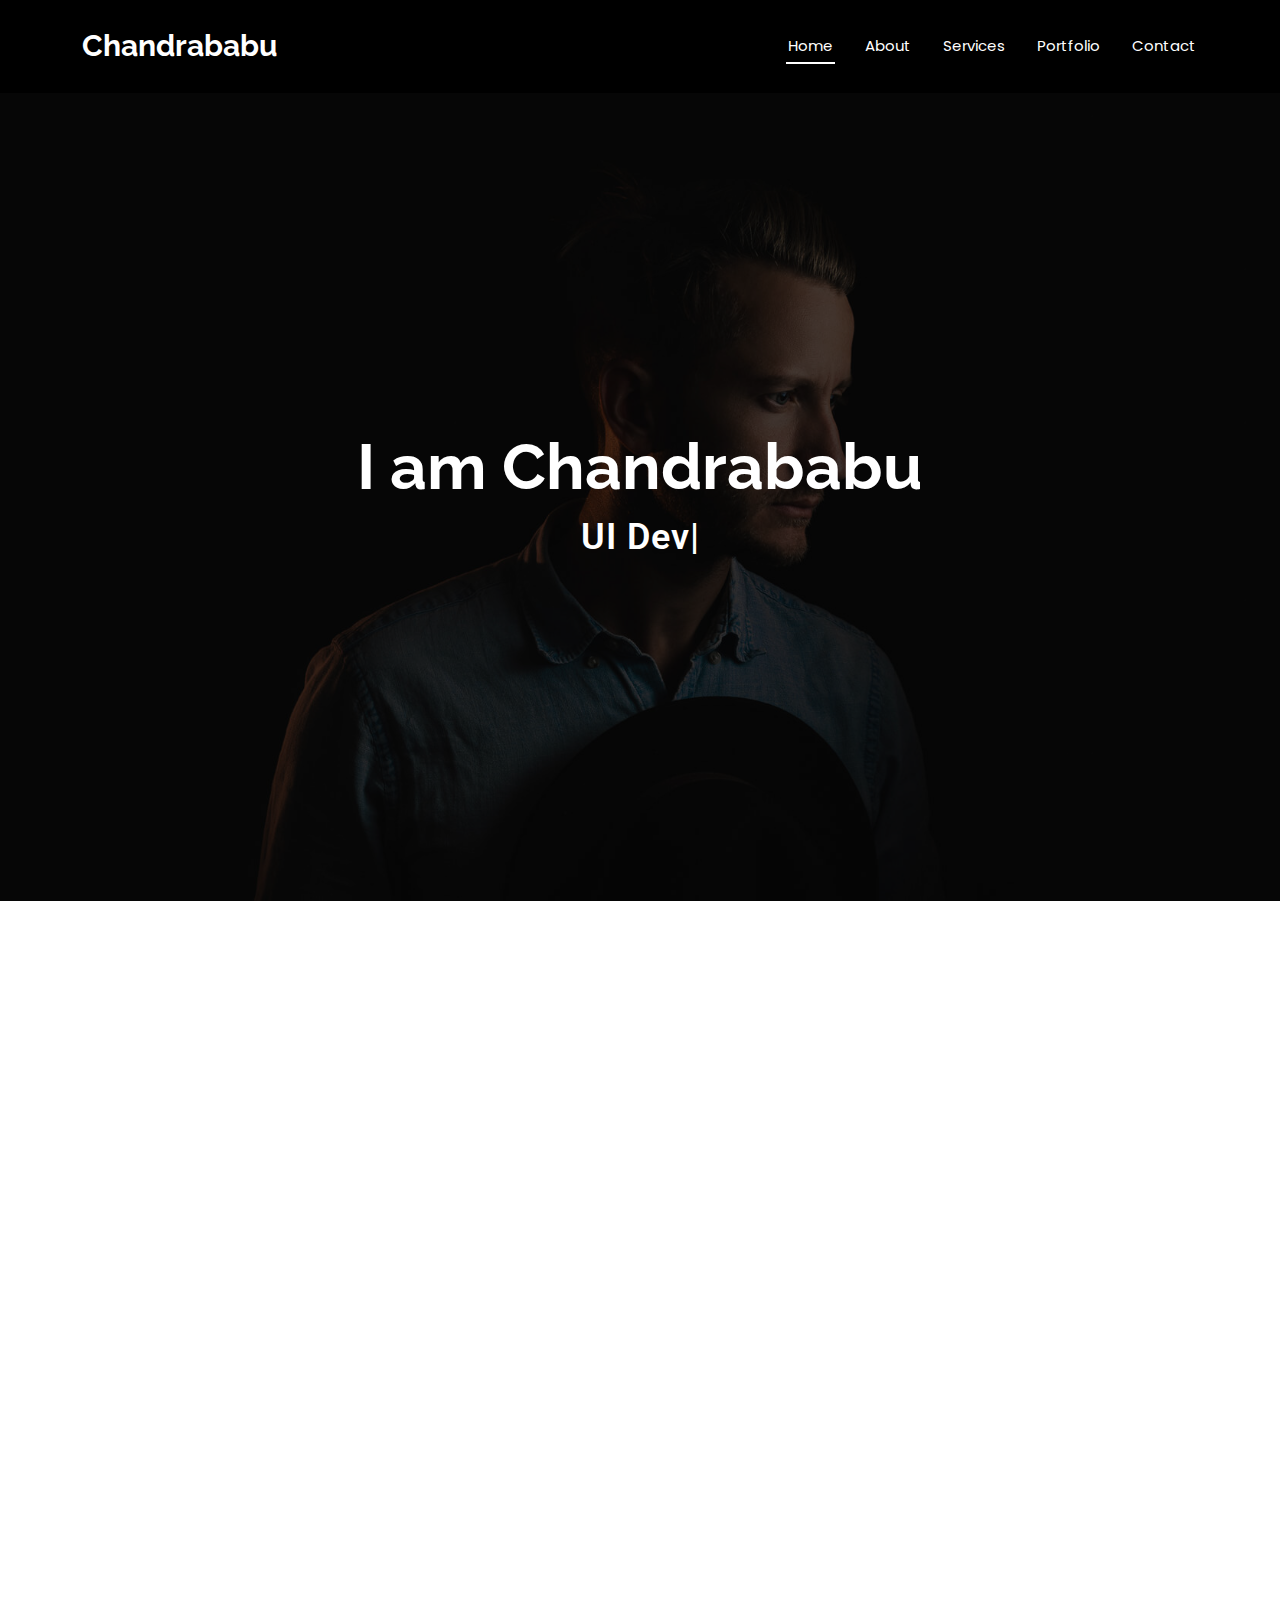
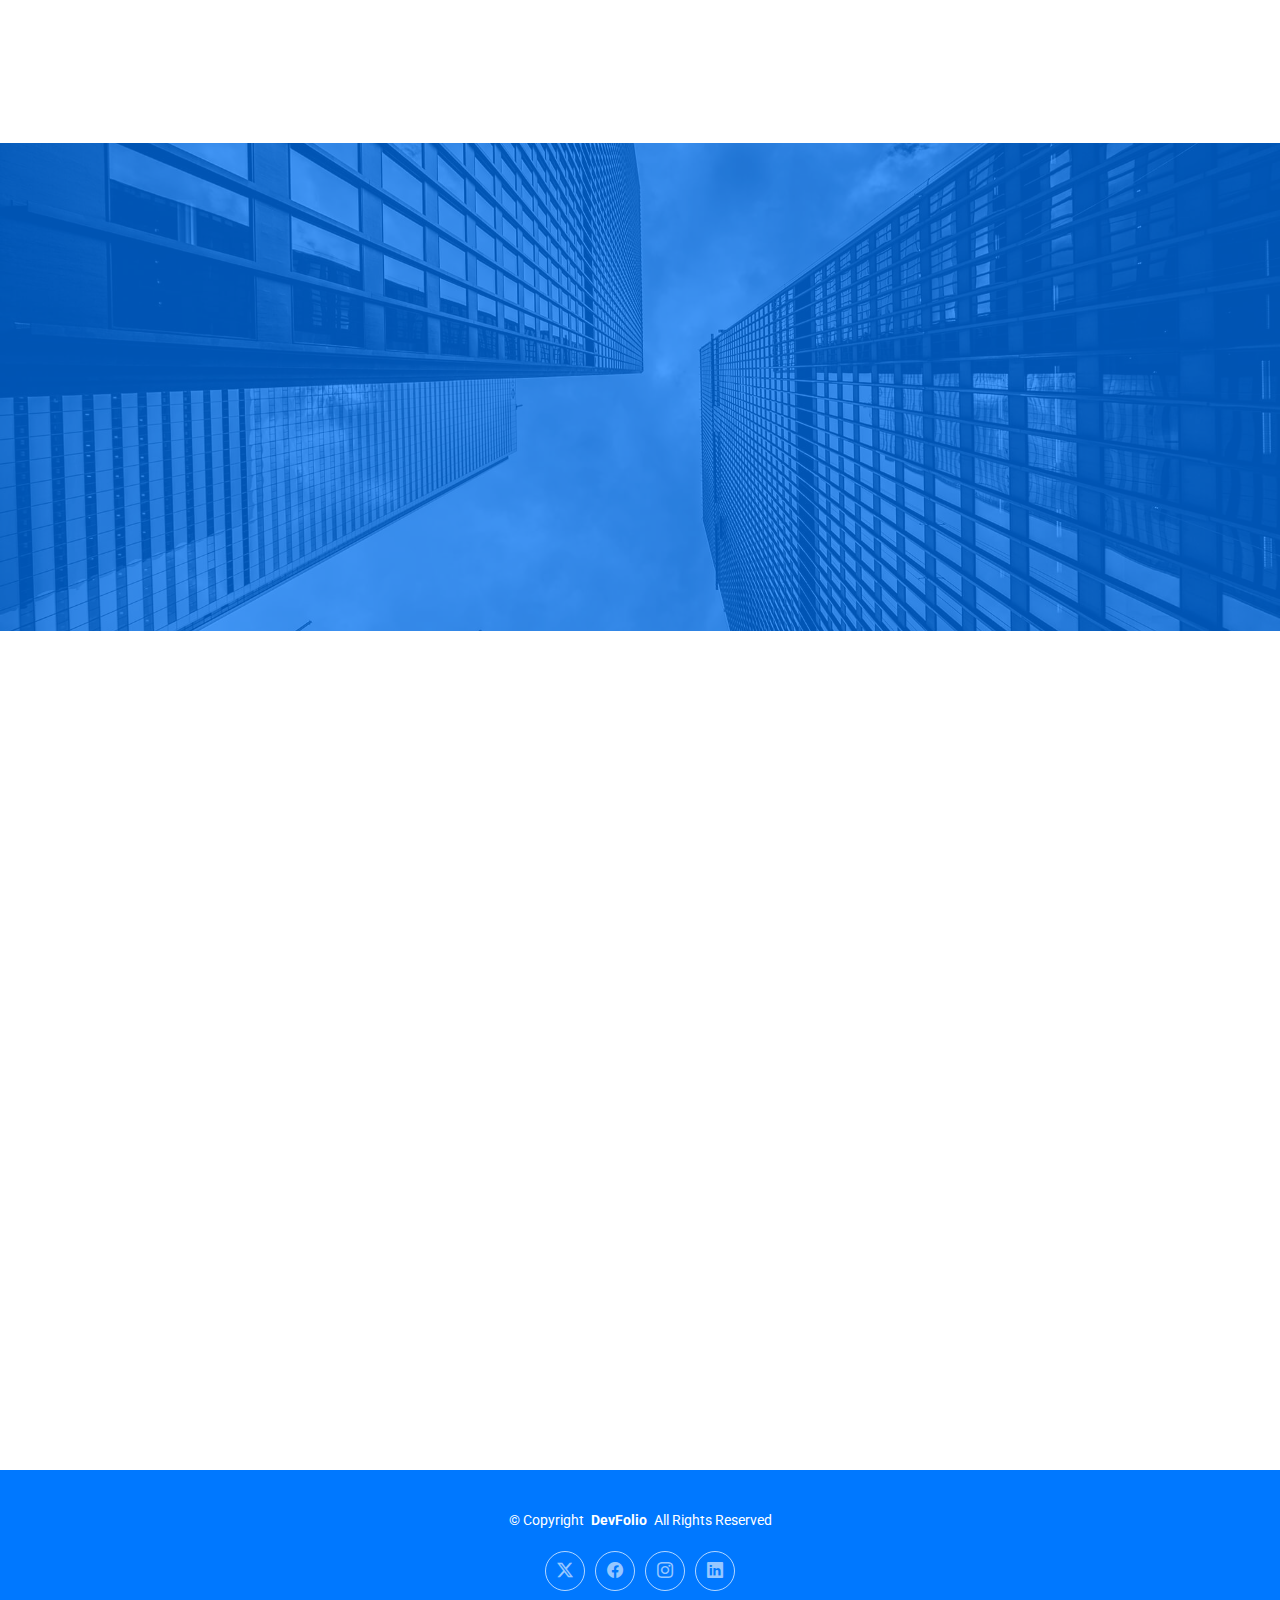
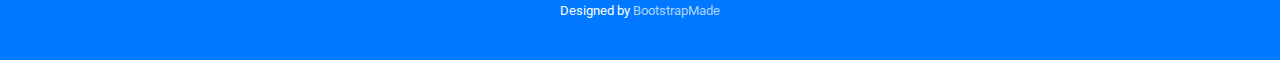
<file: chandrababu/index.html>
<!DOCTYPE html>
<html lang="en">

<head>
  <meta charset="utf-8">
  <meta content="width=device-width, initial-scale=1.0" name="viewport">
  <title>Chandrababu-Resume</title>
  <meta name="description" content="">
  <meta name="keywords" content="">

  <!-- Favicons -->
  <link href="assets/img/favicon.png" rel="icon">
  <link href="assets/img/apple-touch-icon.png" rel="apple-touch-icon">

  <!-- Fonts -->
  <link href="https://fonts.googleapis.com" rel="preconnect">
  <link href="https://fonts.gstatic.com" rel="preconnect" crossorigin>
  <link
    href="https://fonts.googleapis.com/css2?family=Roboto:ital,wght@0,100;0,300;0,400;0,500;0,700;0,900;1,100;1,300;1,400;1,500;1,700;1,900&family=Poppins:ital,wght@0,100;0,200;0,300;0,400;0,500;0,600;0,700;0,800;0,900;1,100;1,200;1,300;1,400;1,500;1,600;1,700;1,800;1,900&family=Raleway:ital,wght@0,100;0,200;0,300;0,400;0,500;0,600;0,700;0,800;0,900;1,100;1,200;1,300;1,400;1,500;1,600;1,700;1,800;1,900&display=swap"
    rel="stylesheet">

  <!-- Vendor CSS Files -->
  <link href="assets/vendor/bootstrap/css/bootstrap.min.css" rel="stylesheet">
  <link href="assets/vendor/bootstrap-icons/bootstrap-icons.css" rel="stylesheet">
  <link href="assets/vendor/aos/aos.css" rel="stylesheet">
  <link href="assets/vendor/glightbox/css/glightbox.min.css" rel="stylesheet">
  <link href="assets/vendor/swiper/swiper-bundle.min.css" rel="stylesheet">

  <!-- Main CSS File -->
  <link href="assets/css/main.css" rel="stylesheet">


</head>

<body class="index-page">

  <header id="header" class="header d-flex align-items-center sticky-top">
    <div class="container-fluid container-xl position-relative d-flex align-items-center justify-content-between">

      <a href="index.html" class="logo d-flex align-items-center">
        <!-- Uncomment the line below if you also wish to use an image logo -->
        <!-- <img src="assets/img/logo.png" alt=""> -->
        <h1 class="sitename">Chandrababu</h1>
      </a>

      <nav id="navmenu" class="navmenu">
        <ul>
          <li><a href="#hero" class="active">Home<br></a></li>
          <li><a href="#about">About</a></li>
          <li><a href="#services">Services</a></li>
          <li><a href="#portfolio">Portfolio</a></li>
          <li><a href="#contact">Contact</a></li>
        </ul>
        <i class="mobile-nav-toggle d-xl-none bi bi-list"></i>
      </nav>

    </div>
  </header>

  <main class="main">

    <!-- Hero Section -->
    <section id="hero" class="hero section dark-background">

      <img src="assets/img/hero-img.jpg" alt="" data-aos="fade-in">

      <div class="container d-flex flex-column align-items-center justify-content-center text-center" data-aos="fade-up"
        data-aos-delay="100">
        <h2>I am Chandrababu</h2>
        <p><span class="typed" data-typed-items="UI Developer, Web Designer , Front-end Developer"></span></p>
      </div>

    </section><!-- /Hero Section -->

    <!-- About Section -->
    <section id="about" class="about section">

      <div class="container" data-aos="fade-up" data-aos-delay="100">

        <div class="row gy-4">
          <div class="col-md-6">

            <div class="row justify-content-between gy-4">
              <div class="col-lg-5">
                <img src="assets/img/profile-img.jpg" class="img-fluid" alt="">
              </div>
              <div class="col-lg-7 about-info">
                <p><strong>Name: </strong> <span>Chandrababu</span></p>
                <p><strong>Profile: </strong> <span>UI Developer</span></p>
                <p><strong>Email: </strong> <span>chandrababupazhanivel@gmail.com</span></p>
                <p><strong>Phone: </strong> <span>+91 7845622614</span></p>
              </div>
            </div>

            <div class="skills-content skills-animation">

              <h5>Skills</h5>

              <div class="progress">
                <span class="skill"><span>HTML</span> <i class="val">100%</i></span>
                <div class="progress-bar-wrap">
                  <div class="progress-bar" role="progressbar" aria-valuenow="100" aria-valuemin="0"
                    aria-valuemax="100"></div>
                </div>
              </div><!-- End Skills Item -->

              <div class="progress">
                <span class="skill"><span>CSS</span> <i class="val">90%</i></span>
                <div class="progress-bar-wrap">
                  <div class="progress-bar" role="progressbar" aria-valuenow="90" aria-valuemin="0" aria-valuemax="100">
                  </div>
                </div>
              </div><!-- End Skills Item -->

              <div class="progress">
                <span class="skill"><span>JavaScript</span> <i class="val">75%</i></span>
                <div class="progress-bar-wrap">
                  <div class="progress-bar" role="progressbar" aria-valuenow="75" aria-valuemin="0" aria-valuemax="100">
                  </div>
                </div>
              </div><!-- End Skills Item -->

              <div class="progress">
                <span class="skill"><span>React js</span> <i class="val">75%</i></span>
                <div class="progress-bar-wrap">
                  <div class="progress-bar" role="progressbar" aria-valuenow="75" aria-valuemin="0" aria-valuemax="100">
                  </div>
                </div>
              </div><!-- End Skills Item -->

               <div class="progress">
                <span class="skill"><span>Web-Related Digital Marketing </span> <i class="val">50%</i></span>
                <div class="progress-bar-wrap">
                  <div class="progress-bar" role="progressbar" aria-valuenow="55" aria-valuemin="0" aria-valuemax="100">
                  </div>
                </div>
              </div><!-- End Skills Item -->

               <div class="progress">
                <span class="skill"><span>Wireframing : Adobe XD, Figma </span> <i class="val">50%</i></span>
                <div class="progress-bar-wrap">
                  <div class="progress-bar" role="progressbar" aria-valuenow="55" aria-valuemin="0" aria-valuemax="100">
                  </div>
                </div>
              </div><!-- End Skills Item -->

            </div>
          </div>

          <div class="col-md-6">
            <div class="about-me">
              <h4>About me</h4>
              <p>
                Curabitur non nulla sit amet nisl tempus convallis quis ac lectus. Curabitur arcu erat, accumsan id
                imperdiet et, porttitor
                at sem. Praesent sapien massa, convallis a pellentesque nec, egestas non nisi. Nulla
                porttitor accumsan tincidunt.
              </p>
              <p>
                Mauris blandit aliquet elit, eget tincidunt nibh pulvinar a. Vivamus suscipit tortor eget felis
                porttitor volutpat. Vestibulum
                ac diam sit amet quam vehicula elementum sed sit amet dui. porttitor at sem.
              </p>
              <p>
                Nulla porttitor accumsan tincidunt. Quisque velit nisi, pretium ut lacinia in, elementum id enim.
                Nulla porttitor accumsan
                tincidunt. Mauris blandit aliquet elit, eget tincidunt nibh pulvinar a.
              </p>
            </div>
          </div>
        </div>

      </div>

    </section><!-- /About Section -->

    <!-- Resume Section -->
    <section id="resume" class="resume section">

      <!-- Section Title -->
      <div class="container section-title" data-aos="fade-up">
        <h2>Resume</h2>
        <p>Necessitatibus eius consequatur ex aliquid fuga eum quidem sint consectetur velit</p>
      </div><!-- End Section Title -->

      <div class="container">

        <div class="row">

          <div class="col-lg-6" data-aos="fade-up" data-aos-delay="100">
            <h3 class="resume-title">Sumary</h3>

            <div class="resume-item pb-0">
              <h4>Brandon Johnson</h4>
              <p><em>Innovative and deadline-driven Graphic Designer with 3+ years of experience designing and
                  developing user-centered digital/print marketing material from initial concept to final, polished
                  deliverable.</em></p>
              <ul>
                <li>Portland par 127,Orlando, FL</li>
                <li>(123) 456-7891</li>
                <li>alice.barkley@example.com</li>
              </ul>
            </div><!-- Edn Resume Item -->

            <h3 class="resume-title">Education</h3>
            <div class="resume-item">
              <h4>Master of Fine Arts &amp; Graphic Design</h4>
              <h5>2015 - 2016</h5>
              <p><em>Rochester Institute of Technology, Rochester, NY</em></p>
              <p>Qui deserunt veniam. Et sed aliquam labore tempore sed quisquam iusto autem sit. Ea vero voluptatum qui
                ut dignissimos deleniti nerada porti sand markend</p>
            </div><!-- Edn Resume Item -->

            <div class="resume-item">
              <h4>Bachelor of Fine Arts &amp; Graphic Design</h4>
              <h5>2010 - 2014</h5>
              <p><em>Rochester Institute of Technology, Rochester, NY</em></p>
              <p>Quia nobis sequi est occaecati aut. Repudiandae et iusto quae reiciendis et quis Eius vel ratione eius
                unde vitae rerum voluptates asperiores voluptatem Earum molestiae consequatur neque etlon sader mart
                dila</p>
            </div><!-- Edn Resume Item -->

          </div>

          <div class="col-lg-6" data-aos="fade-up" data-aos-delay="200">
            <h3 class="resume-title">Professional Experience</h3>
            <div class="resume-item">
              <h4>Senior graphic design specialist</h4>
              <h5>2019 - Present</h5>
              <p><em>Experion, New York, NY </em></p>
              <ul>
                <li>Lead in the design, development, and implementation of the graphic, layout, and production
                  communication materials</li>
                <li>Delegate tasks to the 7 members of the design team and provide counsel on all aspects of the
                  project. </li>
                <li>Supervise the assessment of all graphic materials in order to ensure quality and accuracy of the
                  design</li>
                <li>Oversee the efficient use of production project budgets ranging from $2,000 - $25,000</li>
              </ul>
            </div><!-- Edn Resume Item -->

            <div class="resume-item">
              <h4>Graphic design specialist</h4>
              <h5>2017 - 2018</h5>
              <p><em>Stepping Stone Advertising, New York, NY</em></p>
              <ul>
                <li>Developed numerous marketing programs (logos, brochures,infographics, presentations, and
                  advertisements).</li>
                <li>Managed up to 5 projects or tasks at a given time while under pressure</li>
                <li>Recommended and consulted with clients on the most appropriate graphic design</li>
                <li>Created 4+ design presentations and proposals a month for clients and account managers</li>
              </ul>
            </div><!-- Edn Resume Item -->

          </div>

        </div>

      </div>

    </section><!-- /Resume Section -->

    <!-- Services Section -->
    <section id="services" class="services section">

      <!-- Section Title -->
      <div class="container section-title" data-aos="fade-up">
        <h2>Services</h2>
        <p>Necessitatibus eius consequatur ex aliquid fuga eum quidem sint consectetur velit</p>
      </div><!-- End Section Title -->

      <div class="container">

        <div class="row gy-4">

          <div class="col-lg-4 col-md-6" data-aos="fade-up" data-aos-delay="100">
            <div class="service-item  position-relative">
              <div class="icon">
                <i class="bi bi-activity"></i>
              </div>
              <a href="#" class="stretched-link">
                <h3>Nesciunt Mete</h3>
              </a>
              <p>Provident nihil minus qui consequatur non omnis maiores. Eos accusantium minus dolores iure perferendis
                tempore et consequatur.</p>
            </div>
          </div><!-- End Service Item -->

          <div class="col-lg-4 col-md-6" data-aos="fade-up" data-aos-delay="200">
            <div class="service-item position-relative">
              <div class="icon">
                <i class="bi bi-broadcast"></i>
              </div>
              <a href="#" class="stretched-link">
                <h3>Eosle Commodi</h3>
              </a>
              <p>Ut autem aut autem non a. Sint sint sit facilis nam iusto sint. Libero corrupti neque eum hic non ut
                nesciunt dolorem.</p>
            </div>
          </div><!-- End Service Item -->

          <div class="col-lg-4 col-md-6" data-aos="fade-up" data-aos-delay="300">
            <div class="service-item position-relative">
              <div class="icon">
                <i class="bi bi-easel"></i>
              </div>
              <a href="#" class="stretched-link">
                <h3>Ledo Markt</h3>
              </a>
              <p>Ut excepturi voluptatem nisi sed. Quidem fuga consequatur. Minus ea aut. Vel qui id voluptas adipisci
                eos earum corrupti.</p>
            </div>
          </div><!-- End Service Item -->

          <div class="col-lg-4 col-md-6" data-aos="fade-up" data-aos-delay="400">
            <div class="service-item position-relative">
              <div class="icon">
                <i class="bi bi-bounding-box-circles"></i>
              </div>
              <a href="#" class="stretched-link">
                <h3>Asperiores Commodit</h3>
              </a>
              <p>Non et temporibus minus omnis sed dolor esse consequatur. Cupiditate sed error ea fuga sit provident
                adipisci neque.</p>
              <a href="#" class="stretched-link"></a>
            </div>
          </div><!-- End Service Item -->

          <div class="col-lg-4 col-md-6" data-aos="fade-up" data-aos-delay="500">
            <div class="service-item position-relative">
              <div class="icon">
                <i class="bi bi-calendar4-week"></i>
              </div>
              <a href="#" class="stretched-link">
                <h3>Velit Doloremque</h3>
              </a>
              <p>Cumque et suscipit saepe. Est maiores autem enim facilis ut aut ipsam corporis aut. Sed animi at autem
                alias eius labore.</p>
              <a href="#" class="stretched-link"></a>
            </div>
          </div><!-- End Service Item -->

          <div class="col-lg-4 col-md-6" data-aos="fade-up" data-aos-delay="600">
            <div class="service-item position-relative">
              <div class="icon">
                <i class="bi bi-chat-square-text"></i>
              </div>
              <a href="#" class="stretched-link">
                <h3>Dolori Architecto</h3>
              </a>
              <p>Hic molestias ea quibusdam eos. Fugiat enim doloremque aut neque non et debitis iure. Corrupti
                recusandae ducimus enim.</p>
              <a href="#" class="stretched-link"></a>
            </div>
          </div><!-- End Service Item -->

        </div>

      </div>

    </section><!-- /Services Section -->

    <!-- Stats Section -->
    <section id="stats" class="stats section accent-background">

      <img src="assets/img/stats-bg.jpg" alt="" data-aos="fade-in">

      <div class="container position-relative" data-aos="fade-up" data-aos-delay="100">

        <div class="row gy-4">

          <div class="col-lg-3 col-md-6">
            <div class="stats-item text-center w-100 h-100">
              <span data-purecounter-start="0" data-purecounter-end="232" data-purecounter-duration="0"
                class="purecounter">232</span>
              <p>Clients</p>
            </div>
          </div><!-- End Stats Item -->

          <div class="col-lg-3 col-md-6">
            <div class="stats-item text-center w-100 h-100">
              <span data-purecounter-start="0" data-purecounter-end="521" data-purecounter-duration="0"
                class="purecounter">521</span>
              <p>Projects</p>
            </div>
          </div><!-- End Stats Item -->

          <div class="col-lg-3 col-md-6">
            <div class="stats-item text-center w-100 h-100">
              <span data-purecounter-start="0" data-purecounter-end="1453" data-purecounter-duration="0"
                class="purecounter">1453</span>
              <p>Hours Of Support</p>
            </div>
          </div><!-- End Stats Item -->

          <div class="col-lg-3 col-md-6">
            <div class="stats-item text-center w-100 h-100">
              <span data-purecounter-start="0" data-purecounter-end="32" data-purecounter-duration="0"
                class="purecounter">32</span>
              <p>Awards</p>
            </div>
          </div><!-- End Stats Item -->

        </div>

      </div>

    </section><!-- /Stats Section -->

    <!-- Portfolio Section -->
    <section id="portfolio" class="portfolio section">

      <!-- Section Title -->
      <div class="container section-title" data-aos="fade-up">
        <h2>Portfolio</h2>
        <p>Necessitatibus eius consequatur ex aliquid fuga eum quidem sint consectetur velit</p>
      </div><!-- End Section Title -->

      <div class="container">

        <div class="isotope-layout" data-default-filter="*" data-layout="masonry" data-sort="original-order">

          <ul class="portfolio-filters isotope-filters" data-aos="fade-up" data-aos-delay="100">
            <li data-filter="*" class="filter-active">All</li>
            <li data-filter=".filter-app">App</li>
            <li data-filter=".filter-product">Product</li>
            <li data-filter=".filter-branding">Branding</li>
            <li data-filter=".filter-books">Books</li>
          </ul><!-- End Portfolio Filters -->

          <div class="row gy-4 isotope-container" data-aos="fade-up" data-aos-delay="200">

            <div class="col-lg-4 col-md-6 portfolio-item isotope-item filter-app">
              <img src="assets/img/portfolio/app-1.jpg" class="img-fluid" alt="">
              <div class="portfolio-info">
                <h4>App 1</h4>
                <p>Lorem ipsum, dolor sit amet consectetur</p>
                <a href="assets/img/portfolio/app-1.jpg" title="App 1" data-gallery="portfolio-gallery-app"
                  class="glightbox preview-link"><i class="bi bi-zoom-in"></i></a>
                <a href="portfolio-details.html" title="More Details" class="details-link"><i
                    class="bi bi-link-45deg"></i></a>
              </div>
            </div><!-- End Portfolio Item -->

            <div class="col-lg-4 col-md-6 portfolio-item isotope-item filter-product">
              <img src="assets/img/portfolio/product-1.jpg" class="img-fluid" alt="">
              <div class="portfolio-info">
                <h4>Product 1</h4>
                <p>Lorem ipsum, dolor sit amet consectetur</p>
                <a href="assets/img/portfolio/product-1.jpg" title="Product 1" data-gallery="portfolio-gallery-product"
                  class="glightbox preview-link"><i class="bi bi-zoom-in"></i></a>
                <a href="portfolio-details.html" title="More Details" class="details-link"><i
                    class="bi bi-link-45deg"></i></a>
              </div>
            </div><!-- End Portfolio Item -->

            <div class="col-lg-4 col-md-6 portfolio-item isotope-item filter-branding">
              <img src="assets/img/portfolio/branding-1.jpg" class="img-fluid" alt="">
              <div class="portfolio-info">
                <h4>Branding 1</h4>
                <p>Lorem ipsum, dolor sit amet consectetur</p>
                <a href="assets/img/portfolio/branding-1.jpg" title="Branding 1"
                  data-gallery="portfolio-gallery-branding" class="glightbox preview-link"><i
                    class="bi bi-zoom-in"></i></a>
                <a href="portfolio-details.html" title="More Details" class="details-link"><i
                    class="bi bi-link-45deg"></i></a>
              </div>
            </div><!-- End Portfolio Item -->

            <div class="col-lg-4 col-md-6 portfolio-item isotope-item filter-books">
              <img src="assets/img/portfolio/books-1.jpg" class="img-fluid" alt="">
              <div class="portfolio-info">
                <h4>Books 1</h4>
                <p>Lorem ipsum, dolor sit amet consectetur</p>
                <a href="assets/img/portfolio/books-1.jpg" title="Branding 1" data-gallery="portfolio-gallery-book"
                  class="glightbox preview-link"><i class="bi bi-zoom-in"></i></a>
                <a href="portfolio-details.html" title="More Details" class="details-link"><i
                    class="bi bi-link-45deg"></i></a>
              </div>
            </div><!-- End Portfolio Item -->

            <div class="col-lg-4 col-md-6 portfolio-item isotope-item filter-app">
              <img src="assets/img/portfolio/app-2.jpg" class="img-fluid" alt="">
              <div class="portfolio-info">
                <h4>App 2</h4>
                <p>Lorem ipsum, dolor sit amet consectetur</p>
                <a href="assets/img/portfolio/app-2.jpg" title="App 2" data-gallery="portfolio-gallery-app"
                  class="glightbox preview-link"><i class="bi bi-zoom-in"></i></a>
                <a href="portfolio-details.html" title="More Details" class="details-link"><i
                    class="bi bi-link-45deg"></i></a>
              </div>
            </div><!-- End Portfolio Item -->

            <div class="col-lg-4 col-md-6 portfolio-item isotope-item filter-product">
              <img src="assets/img/portfolio/product-2.jpg" class="img-fluid" alt="">
              <div class="portfolio-info">
                <h4>Product 2</h4>
                <p>Lorem ipsum, dolor sit amet consectetur</p>
                <a href="assets/img/portfolio/product-2.jpg" title="Product 2" data-gallery="portfolio-gallery-product"
                  class="glightbox preview-link"><i class="bi bi-zoom-in"></i></a>
                <a href="portfolio-details.html" title="More Details" class="details-link"><i
                    class="bi bi-link-45deg"></i></a>
              </div>
            </div><!-- End Portfolio Item -->

            <div class="col-lg-4 col-md-6 portfolio-item isotope-item filter-branding">
              <img src="assets/img/portfolio/branding-2.jpg" class="img-fluid" alt="">
              <div class="portfolio-info">
                <h4>Branding 2</h4>
                <p>Lorem ipsum, dolor sit amet consectetur</p>
                <a href="assets/img/portfolio/branding-2.jpg" title="Branding 2"
                  data-gallery="portfolio-gallery-branding" class="glightbox preview-link"><i
                    class="bi bi-zoom-in"></i></a>
                <a href="portfolio-details.html" title="More Details" class="details-link"><i
                    class="bi bi-link-45deg"></i></a>
              </div>
            </div><!-- End Portfolio Item -->

            <div class="col-lg-4 col-md-6 portfolio-item isotope-item filter-books">
              <img src="assets/img/portfolio/books-2.jpg" class="img-fluid" alt="">
              <div class="portfolio-info">
                <h4>Books 2</h4>
                <p>Lorem ipsum, dolor sit amet consectetur</p>
                <a href="assets/img/portfolio/books-2.jpg" title="Branding 2" data-gallery="portfolio-gallery-book"
                  class="glightbox preview-link"><i class="bi bi-zoom-in"></i></a>
                <a href="portfolio-details.html" title="More Details" class="details-link"><i
                    class="bi bi-link-45deg"></i></a>
              </div>
            </div><!-- End Portfolio Item -->

            <div class="col-lg-4 col-md-6 portfolio-item isotope-item filter-app">
              <img src="assets/img/portfolio/app-3.jpg" class="img-fluid" alt="">
              <div class="portfolio-info">
                <h4>App 3</h4>
                <p>Lorem ipsum, dolor sit amet consectetur</p>
                <a href="assets/img/portfolio/app-3.jpg" title="App 3" data-gallery="portfolio-gallery-app"
                  class="glightbox preview-link"><i class="bi bi-zoom-in"></i></a>
                <a href="portfolio-details.html" title="More Details" class="details-link"><i
                    class="bi bi-link-45deg"></i></a>
              </div>
            </div><!-- End Portfolio Item -->

            <div class="col-lg-4 col-md-6 portfolio-item isotope-item filter-product">
              <img src="assets/img/portfolio/product-3.jpg" class="img-fluid" alt="">
              <div class="portfolio-info">
                <h4>Product 3</h4>
                <p>Lorem ipsum, dolor sit amet consectetur</p>
                <a href="assets/img/portfolio/product-3.jpg" title="Product 3" data-gallery="portfolio-gallery-product"
                  class="glightbox preview-link"><i class="bi bi-zoom-in"></i></a>
                <a href="portfolio-details.html" title="More Details" class="details-link"><i
                    class="bi bi-link-45deg"></i></a>
              </div>
            </div><!-- End Portfolio Item -->

            <div class="col-lg-4 col-md-6 portfolio-item isotope-item filter-branding">
              <img src="assets/img/portfolio/branding-3.jpg" class="img-fluid" alt="">
              <div class="portfolio-info">
                <h4>Branding 3</h4>
                <p>Lorem ipsum, dolor sit amet consectetur</p>
                <a href="assets/img/portfolio/branding-3.jpg" title="Branding 2"
                  data-gallery="portfolio-gallery-branding" class="glightbox preview-link"><i
                    class="bi bi-zoom-in"></i></a>
                <a href="portfolio-details.html" title="More Details" class="details-link"><i
                    class="bi bi-link-45deg"></i></a>
              </div>
            </div><!-- End Portfolio Item -->

            <div class="col-lg-4 col-md-6 portfolio-item isotope-item filter-books">
              <img src="assets/img/portfolio/books-3.jpg" class="img-fluid" alt="">
              <div class="portfolio-info">
                <h4>Books 3</h4>
                <p>Lorem ipsum, dolor sit amet consectetur</p>
                <a href="assets/img/portfolio/books-3.jpg" title="Branding 3" data-gallery="portfolio-gallery-book"
                  class="glightbox preview-link"><i class="bi bi-zoom-in"></i></a>
                <a href="portfolio-details.html" title="More Details" class="details-link"><i
                    class="bi bi-link-45deg"></i></a>
              </div>
            </div><!-- End Portfolio Item -->

          </div><!-- End Portfolio Container -->

        </div>

      </div>

    </section><!-- /Portfolio Section -->

    <!-- Pricing Section -->
    <section id="pricing" class="pricing section">

      <!-- Section Title -->
      <div class="container section-title" data-aos="fade-up">
        <h2>Pricing</h2>
        <p>Necessitatibus eius consequatur ex aliquid fuga eum quidem sint consectetur velit</p>
      </div><!-- End Section Title -->

      <div class="container" data-aos="fade-up" data-aos-delay="100">

        <div class="row gy-4 gx-lg-5">

          <div class="col-lg-6">
            <div class="pricing-item d-flex justify-content-between">
              <h3>Portrait Photography</h3>
              <h4>$160.00</h4>
            </div>
          </div><!-- End Pricing Item -->

          <div class="col-lg-6">
            <div class="pricing-item d-flex justify-content-between">
              <h3>Fashion Photography</h3>
              <h4>$300.00</h4>
            </div>
          </div><!-- End Pricing Item -->

          <div class="col-lg-6">
            <div class="pricing-item d-flex justify-content-between">
              <h3>Sports Photography</h3>
              <h4>$200.00</h4>
            </div>
          </div><!-- End Pricing Item -->

          <div class="col-lg-6">
            <div class="pricing-item d-flex justify-content-between">
              <h3>Still Life Photography</h3>
              <h4>$120.00</h4>
            </div>
          </div><!-- End Pricing Item -->

          <div class="col-lg-6">
            <div class="pricing-item d-flex justify-content-between">
              <h3>Wedding Photography</h3>
              <h4>$500.00</h4>
            </div>
          </div><!-- End Pricing Item -->

          <div class="col-lg-6">
            <div class="pricing-item d-flex justify-content-between">
              <h3>Photojournalism</h3>
              <h4>$200.00</h4>
            </div>
          </div><!-- End Pricing Item -->

        </div>

      </div>

    </section><!-- /Pricing Section -->

    <!-- Faq Section -->
    <section id="faq" class="faq section">

      <div class="container">

        <div class="row gy-4">

          <div class="col-lg-4" data-aos="fade-up" data-aos-delay="100">
            <div class="content px-xl-5">
              <h3><span>Frequently Asked </span><strong>Questions</strong></h3>
              <p>
                Lorem ipsum dolor sit amet, consectetur adipiscing elit, sed do eiusmod tempor incididunt ut labore et
                dolore magna aliqua. Duis aute irure dolor in reprehenderit
              </p>
            </div>
          </div>

          <div class="col-lg-8" data-aos="fade-up" data-aos-delay="200">

            <div class="faq-container">
              <div class="faq-item faq-active">
                <h3><span class="num">1.</span> <span>Non consectetur a erat nam at lectus urna duis?</span></h3>
                <div class="faq-content">
                  <p>Feugiat pretium nibh ipsum consequat. Tempus iaculis urna id volutpat lacus laoreet non curabitur
                    gravida. Venenatis lectus magna fringilla urna porttitor rhoncus dolor purus non.</p>
                </div>
                <i class="faq-toggle bi bi-chevron-right"></i>
              </div><!-- End Faq item-->

              <div class="faq-item">
                <h3><span class="num">2.</span> <span>Feugiat scelerisque varius morbi enim nunc faucibus a
                    pellentesque?</span></h3>
                <div class="faq-content">
                  <p>Dolor sit amet consectetur adipiscing elit pellentesque habitant morbi. Id interdum velit laoreet
                    id donec ultrices. Fringilla phasellus faucibus scelerisque eleifend donec pretium. Est pellentesque
                    elit ullamcorper dignissim. Mauris ultrices eros in cursus turpis massa tincidunt dui.</p>
                </div>
                <i class="faq-toggle bi bi-chevron-right"></i>
              </div><!-- End Faq item-->

              <div class="faq-item">
                <h3><span class="num">3.</span> <span>Dolor sit amet consectetur adipiscing elit pellentesque?</span>
                </h3>
                <div class="faq-content">
                  <p>Eleifend mi in nulla posuere sollicitudin aliquam ultrices sagittis orci. Faucibus pulvinar
                    elementum integer enim. Sem nulla pharetra diam sit amet nisl suscipit. Rutrum tellus pellentesque
                    eu tincidunt. Lectus urna duis convallis convallis tellus. Urna molestie at elementum eu facilisis
                    sed odio morbi quis</p>
                </div>
                <i class="faq-toggle bi bi-chevron-right"></i>
              </div><!-- End Faq item-->

              <div class="faq-item">
                <h3><span class="num">4.</span> <span>Ac odio tempor orci dapibus. Aliquam eleifend mi in nulla?</span>
                </h3>
                <div class="faq-content">
                  <p>Dolor sit amet consectetur adipiscing elit pellentesque habitant morbi. Id interdum velit laoreet
                    id donec ultrices. Fringilla phasellus faucibus scelerisque eleifend donec pretium. Est pellentesque
                    elit ullamcorper dignissim. Mauris ultrices eros in cursus turpis massa tincidunt dui.</p>
                </div>
                <i class="faq-toggle bi bi-chevron-right"></i>
              </div><!-- End Faq item-->

              <div class="faq-item">
                <h3><span class="num">5.</span> <span>Tempus quam pellentesque nec nam aliquam sem et tortor
                    consequat?</span></h3>
                <div class="faq-content">
                  <p>Molestie a iaculis at erat pellentesque adipiscing commodo. Dignissim suspendisse in est ante in.
                    Nunc vel risus commodo viverra maecenas accumsan. Sit amet nisl suscipit adipiscing bibendum est.
                    Purus gravida quis blandit turpis cursus in</p>
                </div>
                <i class="faq-toggle bi bi-chevron-right"></i>
              </div><!-- End Faq item-->

            </div>

          </div>
        </div>

      </div>

    </section><!-- /Faq Section -->

    <!-- Testimonials Section -->
    <section id="testimonials" class="testimonials section accent-background">

      <img src="assets/img/testimonials-bg.jpg" class="testimonials-bg" alt="">

      <div class="container" data-aos="fade-up" data-aos-delay="100">

        <div class="swiper init-swiper">
          <script type="application/json" class="swiper-config">
            {
              "loop": true,
              "speed": 600,
              "autoplay": {
                "delay": 5000
              },
              "slidesPerView": "auto",
              "pagination": {
                "el": ".swiper-pagination",
                "type": "bullets",
                "clickable": true
              }
            }
          </script>
          <div class="swiper-wrapper">

            <div class="swiper-slide">
              <div class="testimonial-item">
                <img src="assets/img/testimonials/testimonials-1.jpg" class="testimonial-img" alt="">
                <h3>Saul Goodman</h3>
                <h4>Ceo &amp; Founder</h4>
                <div class="stars">
                  <i class="bi bi-star-fill"></i><i class="bi bi-star-fill"></i><i class="bi bi-star-fill"></i><i
                    class="bi bi-star-fill"></i><i class="bi bi-star-fill"></i>
                </div>
                <p>
                  <i class="bi bi-quote quote-icon-left"></i>
                  <span>Proin iaculis purus consequat sem cure digni ssim donec porttitora entum suscipit rhoncus.
                    Accusantium quam, ultricies eget id, aliquam eget nibh et. Maecen aliquam, risus at semper.</span>
                  <i class="bi bi-quote quote-icon-right"></i>
                </p>
              </div>
            </div><!-- End testimonial item -->

            <div class="swiper-slide">
              <div class="testimonial-item">
                <img src="assets/img/testimonials/testimonials-2.jpg" class="testimonial-img" alt="">
                <h3>Sara Wilsson</h3>
                <h4>Designer</h4>
                <div class="stars">
                  <i class="bi bi-star-fill"></i><i class="bi bi-star-fill"></i><i class="bi bi-star-fill"></i><i
                    class="bi bi-star-fill"></i><i class="bi bi-star-fill"></i>
                </div>
                <p>
                  <i class="bi bi-quote quote-icon-left"></i>
                  <span>Export tempor illum tamen malis malis eram quae irure esse labore quem cillum quid cillum eram
                    malis quorum velit fore eram velit sunt aliqua noster fugiat irure amet legam anim culpa.</span>
                  <i class="bi bi-quote quote-icon-right"></i>
                </p>
              </div>
            </div><!-- End testimonial item -->

            <div class="swiper-slide">
              <div class="testimonial-item">
                <img src="assets/img/testimonials/testimonials-3.jpg" class="testimonial-img" alt="">
                <h3>Jena Karlis</h3>
                <h4>Store Owner</h4>
                <div class="stars">
                  <i class="bi bi-star-fill"></i><i class="bi bi-star-fill"></i><i class="bi bi-star-fill"></i><i
                    class="bi bi-star-fill"></i><i class="bi bi-star-fill"></i>
                </div>
                <p>
                  <i class="bi bi-quote quote-icon-left"></i>
                  <span>Enim nisi quem export duis labore cillum quae magna enim sint quorum nulla quem veniam duis
                    minim tempor labore quem eram duis noster aute amet eram fore quis sint minim.</span>
                  <i class="bi bi-quote quote-icon-right"></i>
                </p>
              </div>
            </div><!-- End testimonial item -->

            <div class="swiper-slide">
              <div class="testimonial-item">
                <img src="assets/img/testimonials/testimonials-4.jpg" class="testimonial-img" alt="">
                <h3>Matt Brandon</h3>
                <h4>Freelancer</h4>
                <div class="stars">
                  <i class="bi bi-star-fill"></i><i class="bi bi-star-fill"></i><i class="bi bi-star-fill"></i><i
                    class="bi bi-star-fill"></i><i class="bi bi-star-fill"></i>
                </div>
                <p>
                  <i class="bi bi-quote quote-icon-left"></i>
                  <span>Fugiat enim eram quae cillum dolore dolor amet nulla culpa multos export minim fugiat minim
                    velit minim dolor enim duis veniam ipsum anim magna sunt elit fore quem dolore labore illum
                    veniam.</span>
                  <i class="bi bi-quote quote-icon-right"></i>
                </p>
              </div>
            </div><!-- End testimonial item -->

            <div class="swiper-slide">
              <div class="testimonial-item">
                <img src="assets/img/testimonials/testimonials-5.jpg" class="testimonial-img" alt="">
                <h3>John Larson</h3>
                <h4>Entrepreneur</h4>
                <div class="stars">
                  <i class="bi bi-star-fill"></i><i class="bi bi-star-fill"></i><i class="bi bi-star-fill"></i><i
                    class="bi bi-star-fill"></i><i class="bi bi-star-fill"></i>
                </div>
                <p>
                  <i class="bi bi-quote quote-icon-left"></i>
                  <span>Quis quorum aliqua sint quem legam fore sunt eram irure aliqua veniam tempor noster veniam enim
                    culpa labore duis sunt culpa nulla illum cillum fugiat legam esse veniam culpa fore nisi cillum
                    quid.</span>
                  <i class="bi bi-quote quote-icon-right"></i>
                </p>
              </div>
            </div><!-- End testimonial item -->

          </div>
          <div class="swiper-pagination"></div>
        </div>

      </div>

    </section><!-- /Testimonials Section -->

    <!-- Contact Section -->
    <section id="contact" class="contact section">

      <!-- Section Title -->
      <div class="container section-title" data-aos="fade-up">
        <h2>Contact</h2>
        <p>Necessitatibus eius consequatur ex aliquid fuga eum quidem sint consectetur velit</p>
      </div><!-- End Section Title -->

      <div class="container" data-aos="fade-up" data-aos-delay="100">

        <div class="info-wrap" data-aos="fade-up" data-aos-delay="200">
          <div class="row gy-5">

            <div class="col-lg-4">
              <div class="info-item d-flex align-items-center">
                <i class="bi bi-geo-alt flex-shrink-0"></i>
                <div>
                  <h3>Address</h3>
                  <p>A108 Adam Street, New York, NY 535022</p>
                </div>
              </div>
            </div><!-- End Info Item -->

            <div class="col-lg-4">
              <div class="info-item d-flex align-items-center">
                <i class="bi bi-telephone flex-shrink-0"></i>
                <div>
                  <h3>Call Us</h3>
                  <p>+1 5589 55488 55</p>
                </div>
              </div>
            </div><!-- End Info Item -->

            <div class="col-lg-4">
              <div class="info-item d-flex align-items-center">
                <i class="bi bi-envelope flex-shrink-0"></i>
                <div>
                  <h3>Email Us</h3>
                  <p>info@example.com</p>
                </div>
              </div>
            </div><!-- End Info Item -->

          </div>
        </div>

        <form action="forms/contact.php" method="post" class="php-email-form" data-aos="fade-up" data-aos-delay="300">
          <div class="row gy-4">

            <div class="col-md-6">
              <input type="text" name="name" class="form-control" placeholder="Your Name" required="">
            </div>

            <div class="col-md-6 ">
              <input type="email" class="form-control" name="email" placeholder="Your Email" required="">
            </div>

            <div class="col-md-12">
              <input type="text" class="form-control" name="subject" placeholder="Subject" required="">
            </div>

            <div class="col-md-12">
              <textarea class="form-control" name="message" rows="6" placeholder="Message" required=""></textarea>
            </div>

            <div class="col-md-12 text-center">
              <div class="loading">Loading</div>
              <div class="error-message"></div>
              <div class="sent-message">Your message has been sent. Thank you!</div>

              <button type="submit">Send Message</button>
            </div>

          </div>
        </form><!-- End Contact Form -->

      </div>

    </section><!-- /Contact Section -->

  </main>

  <footer id="footer" class="footer accent-background">

    <div class="container">
      <div class="copyright text-center ">
        <p>© <span>Copyright</span> <strong class="px-1 sitename">DevFolio</strong> <span>All Rights Reserved</span></p>
      </div>
      <div class="social-links d-flex justify-content-center">
        <a href=""><i class="bi bi-twitter-x"></i></a>
        <a href=""><i class="bi bi-facebook"></i></a>
        <a href=""><i class="bi bi-instagram"></i></a>
        <a href=""><i class="bi bi-linkedin"></i></a>
      </div>
      <div class="credits">
        <!-- All the links in the footer should remain intact. -->
        <!-- You can delete the links only if you've purchased the pro version. -->
        <!-- Licensing information: https://bootstrapmade.com/license/ -->
        <!-- Purchase the pro version with working PHP/AJAX contact form: [buy-url] -->
        Designed by <a href="https://bootstrapmade.com/">BootstrapMade</a>
      </div>
    </div>

  </footer>

  <!-- Scroll Top -->
  <a href="#" id="scroll-top" class="scroll-top d-flex align-items-center justify-content-center"><i
      class="bi bi-arrow-up-short"></i></a>

  <!-- Preloader -->
  <div id="preloader"></div>

  <!-- Vendor JS Files -->
  <script src="assets/vendor/bootstrap/js/bootstrap.bundle.min.js"></script>
  <script src="assets/vendor/php-email-form/validate.js"></script>
  <script src="assets/vendor/aos/aos.js"></script>
  <script src="assets/vendor/typed.js/typed.umd.js"></script>
  <script src="assets/vendor/waypoints/noframework.waypoints.js"></script>
  <script src="assets/vendor/purecounter/purecounter_vanilla.js"></script>
  <script src="assets/vendor/glightbox/js/glightbox.min.js"></script>
  <script src="assets/vendor/imagesloaded/imagesloaded.pkgd.min.js"></script>
  <script src="assets/vendor/isotope-layout/isotope.pkgd.min.js"></script>
  <script src="assets/vendor/swiper/swiper-bundle.min.js"></script>

  <!-- Main JS File -->
  <script src="assets/js/main.js"></script>

</body>

</html>
</file>
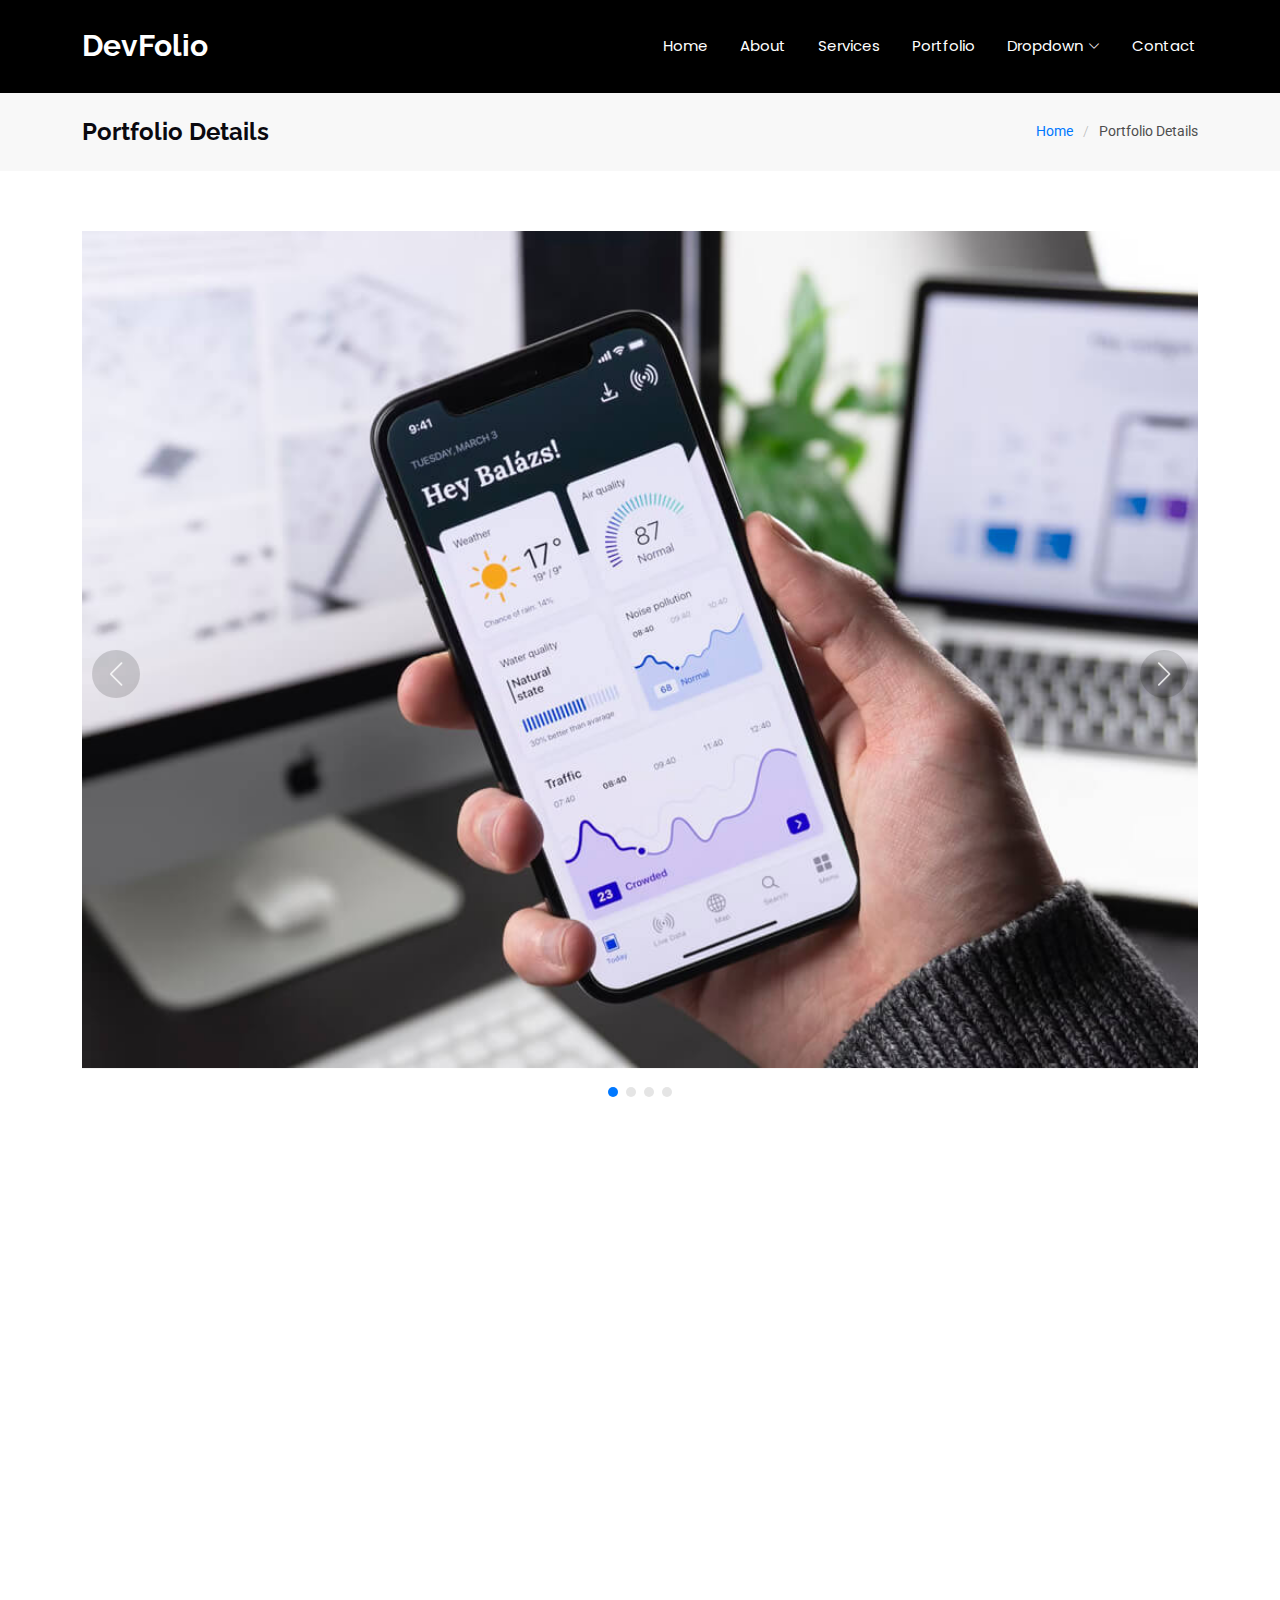
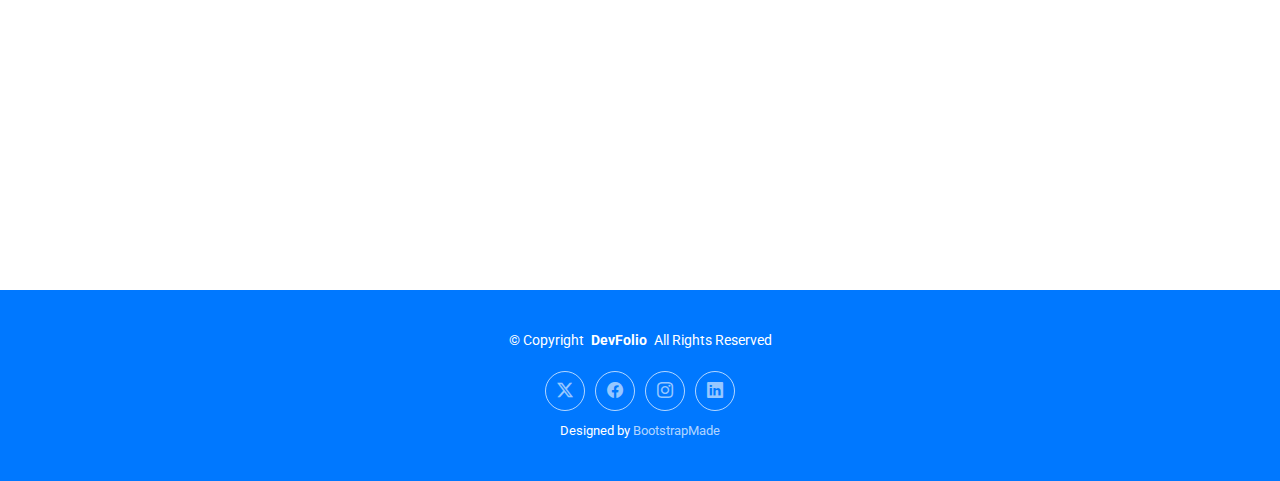
<file: chandrababu/portfolio-details.html>
<!DOCTYPE html>
<html lang="en">

<head>
  <meta charset="utf-8">
  <meta content="width=device-width, initial-scale=1.0" name="viewport">
  <title>Portfolio Details - DevFolio Bootstrap Template</title>
  <meta name="description" content="">
  <meta name="keywords" content="">

  <!-- Favicons -->
  <link href="assets/img/favicon.png" rel="icon">
  <link href="assets/img/apple-touch-icon.png" rel="apple-touch-icon">

  <!-- Fonts -->
  <link href="https://fonts.googleapis.com" rel="preconnect">
  <link href="https://fonts.gstatic.com" rel="preconnect" crossorigin>
  <link href="https://fonts.googleapis.com/css2?family=Roboto:ital,wght@0,100;0,300;0,400;0,500;0,700;0,900;1,100;1,300;1,400;1,500;1,700;1,900&family=Poppins:ital,wght@0,100;0,200;0,300;0,400;0,500;0,600;0,700;0,800;0,900;1,100;1,200;1,300;1,400;1,500;1,600;1,700;1,800;1,900&family=Raleway:ital,wght@0,100;0,200;0,300;0,400;0,500;0,600;0,700;0,800;0,900;1,100;1,200;1,300;1,400;1,500;1,600;1,700;1,800;1,900&display=swap" rel="stylesheet">

  <!-- Vendor CSS Files -->
  <link href="assets/vendor/bootstrap/css/bootstrap.min.css" rel="stylesheet">
  <link href="assets/vendor/bootstrap-icons/bootstrap-icons.css" rel="stylesheet">
  <link href="assets/vendor/aos/aos.css" rel="stylesheet">
  <link href="assets/vendor/glightbox/css/glightbox.min.css" rel="stylesheet">
  <link href="assets/vendor/swiper/swiper-bundle.min.css" rel="stylesheet">

  <!-- Main CSS File -->
  <link href="assets/css/main.css" rel="stylesheet">

  <!-- =======================================================
  * Template Name: DevFolio
  * Template URL: https://bootstrapmade.com/devfolio-bootstrap-portfolio-html-template/
  * Updated: Aug 07 2024 with Bootstrap v5.3.3
  * Author: BootstrapMade.com
  * License: https://bootstrapmade.com/license/
  ======================================================== -->
</head>

<body class="portfolio-details-page">

  <header id="header" class="header d-flex align-items-center sticky-top">
    <div class="container-fluid container-xl position-relative d-flex align-items-center justify-content-between">

      <a href="index.html" class="logo d-flex align-items-center">
        <!-- Uncomment the line below if you also wish to use an image logo -->
        <!-- <img src="assets/img/logo.png" alt=""> -->
        <h1 class="sitename">DevFolio</h1>
      </a>

      <nav id="navmenu" class="navmenu">
        <ul>
          <li><a href="#hero">Home<br></a></li>
          <li><a href="#about">About</a></li>
          <li><a href="#services">Services</a></li>
          <li><a href="#portfolio">Portfolio</a></li>
          <li class="dropdown"><a href="#"><span>Dropdown</span> <i class="bi bi-chevron-down toggle-dropdown"></i></a>
            <ul>
              <li><a href="#">Dropdown 1</a></li>
              <li class="dropdown"><a href="#"><span>Deep Dropdown</span> <i class="bi bi-chevron-down toggle-dropdown"></i></a>
                <ul>
                  <li><a href="#">Deep Dropdown 1</a></li>
                  <li><a href="#">Deep Dropdown 2</a></li>
                  <li><a href="#">Deep Dropdown 3</a></li>
                  <li><a href="#">Deep Dropdown 4</a></li>
                  <li><a href="#">Deep Dropdown 5</a></li>
                </ul>
              </li>
              <li><a href="#">Dropdown 2</a></li>
              <li><a href="#">Dropdown 3</a></li>
              <li><a href="#">Dropdown 4</a></li>
            </ul>
          </li>
          <li><a href="#contact">Contact</a></li>
        </ul>
        <i class="mobile-nav-toggle d-xl-none bi bi-list"></i>
      </nav>

    </div>
  </header>

  <main class="main">

    <!-- Page Title -->
    <div class="page-title" data-aos="fade">
      <div class="container d-lg-flex justify-content-between align-items-center">
        <h1 class="mb-2 mb-lg-0">Portfolio Details</h1>
        <nav class="breadcrumbs">
          <ol>
            <li><a href="index.html">Home</a></li>
            <li class="current">Portfolio Details</li>
          </ol>
        </nav>
      </div>
    </div><!-- End Page Title -->

    <!-- Portfolio Details Section -->
    <section id="portfolio-details" class="portfolio-details section">

      <div class="container" data-aos="fade-up">

        <div class="portfolio-details-slider swiper init-swiper">
          <script type="application/json" class="swiper-config">
            {
              "loop": true,
              "speed": 600,
              "autoplay": {
                "delay": 5000
              },
              "slidesPerView": "auto",
              "navigation": {
                "nextEl": ".swiper-button-next",
                "prevEl": ".swiper-button-prev"
              },
              "pagination": {
                "el": ".swiper-pagination",
                "type": "bullets",
                "clickable": true
              }
            }
          </script>
          <div class="swiper-wrapper align-items-center">

            <div class="swiper-slide">
              <img src="assets/img/portfolio/app-1.jpg" alt="">
            </div>

            <div class="swiper-slide">
              <img src="assets/img/portfolio/product-1.jpg" alt="">
            </div>

            <div class="swiper-slide">
              <img src="assets/img/portfolio/branding-1.jpg" alt="">
            </div>

            <div class="swiper-slide">
              <img src="assets/img/portfolio/books-1.jpg" alt="">
            </div>

          </div>
          <div class="swiper-button-prev"></div>
          <div class="swiper-button-next"></div>
          <div class="swiper-pagination"></div>
        </div>

        <div class="row justify-content-between gy-4 mt-4">

          <div class="col-lg-8" data-aos="fade-up">
            <div class="portfolio-description">
              <h2>This is an example of portfolio details</h2>
              <p>
                Autem ipsum nam porro corporis rerum. Quis eos dolorem eos itaque inventore commodi labore quia quia. Exercitationem repudiandae officiis neque suscipit non officia eaque itaque enim. Voluptatem officia accusantium nesciunt est omnis tempora consectetur dignissimos. Sequi nulla at esse enim cum deserunt eius.
              </p>
              <p>
                Amet consequatur qui dolore veniam voluptatem voluptatem sit. Non aspernatur atque natus ut cum nam et. Praesentium error dolores rerum minus sequi quia veritatis eum. Eos et doloribus doloremque nesciunt molestiae laboriosam.
              </p>

              <div class="testimonial-item">
                <p>
                  <i class="bi bi-quote quote-icon-left"></i>
                  <span>Export tempor illum tamen malis malis eram quae irure esse labore quem cillum quid cillum eram malis quorum velit fore eram velit sunt aliqua noster fugiat irure amet legam anim culpa.</span>
                  <i class="bi bi-quote quote-icon-right"></i>
                </p>
                <div>
                  <img src="assets/img/testimonials/testimonials-2.jpg" class="testimonial-img" alt="">
                  <h3>Sara Wilsson</h3>
                  <h4>Designer</h4>
                </div>
              </div>

              <p>
                Impedit ipsum quae et aliquid doloribus et voluptatem quasi. Perspiciatis occaecati earum et magnam animi. Quibusdam non qui ea vitae suscipit vitae sunt. Repudiandae incidunt cumque minus deserunt assumenda tempore. Delectus voluptas necessitatibus est.
              </p>

              <p>
                Sunt voluptatum sapiente facilis quo odio aut ipsum repellat debitis. Molestiae et autem libero. Explicabo et quod necessitatibus similique quis dolor eum. Numquam eaque praesentium rem et qui nesciunt.
              </p>

            </div>
          </div>

          <div class="col-lg-3" data-aos="fade-up" data-aos-delay="100">
            <div class="portfolio-info">
              <h3>Project information</h3>
              <ul>
                <li><strong>Category</strong> Web design</li>
                <li><strong>Client</strong> ASU Company</li>
                <li><strong>Project date</strong> 01 March, 2020</li>
                <li><strong>Project URL</strong> <a href="#">www.example.com</a></li>
                <li><a href="#" class="btn-visit align-self-start">Visit Website</a></li>
              </ul>
            </div>
          </div>

        </div>

      </div>

    </section><!-- /Portfolio Details Section -->

  </main>

  <footer id="footer" class="footer accent-background">

    <div class="container">
      <div class="copyright text-center ">
        <p>© <span>Copyright</span> <strong class="px-1 sitename">DevFolio</strong> <span>All Rights Reserved</span></p>
      </div>
      <div class="social-links d-flex justify-content-center">
        <a href=""><i class="bi bi-twitter-x"></i></a>
        <a href=""><i class="bi bi-facebook"></i></a>
        <a href=""><i class="bi bi-instagram"></i></a>
        <a href=""><i class="bi bi-linkedin"></i></a>
      </div>
      <div class="credits">
        <!-- All the links in the footer should remain intact. -->
        <!-- You can delete the links only if you've purchased the pro version. -->
        <!-- Licensing information: https://bootstrapmade.com/license/ -->
        <!-- Purchase the pro version with working PHP/AJAX contact form: [buy-url] -->
        Designed by <a href="https://bootstrapmade.com/">BootstrapMade</a>
      </div>
    </div>

  </footer>

  <!-- Scroll Top -->
  <a href="#" id="scroll-top" class="scroll-top d-flex align-items-center justify-content-center"><i class="bi bi-arrow-up-short"></i></a>

  <!-- Preloader -->
  <div id="preloader"></div>

  <!-- Vendor JS Files -->
  <script src="assets/vendor/bootstrap/js/bootstrap.bundle.min.js"></script>
  <script src="assets/vendor/php-email-form/validate.js"></script>
  <script src="assets/vendor/aos/aos.js"></script>
  <script src="assets/vendor/typed.js/typed.umd.js"></script>
  <script src="assets/vendor/waypoints/noframework.waypoints.js"></script>
  <script src="assets/vendor/purecounter/purecounter_vanilla.js"></script>
  <script src="assets/vendor/glightbox/js/glightbox.min.js"></script>
  <script src="assets/vendor/imagesloaded/imagesloaded.pkgd.min.js"></script>
  <script src="assets/vendor/isotope-layout/isotope.pkgd.min.js"></script>
  <script src="assets/vendor/swiper/swiper-bundle.min.js"></script>

  <!-- Main JS File -->
  <script src="assets/js/main.js"></script>

</body>

</html>
</file>
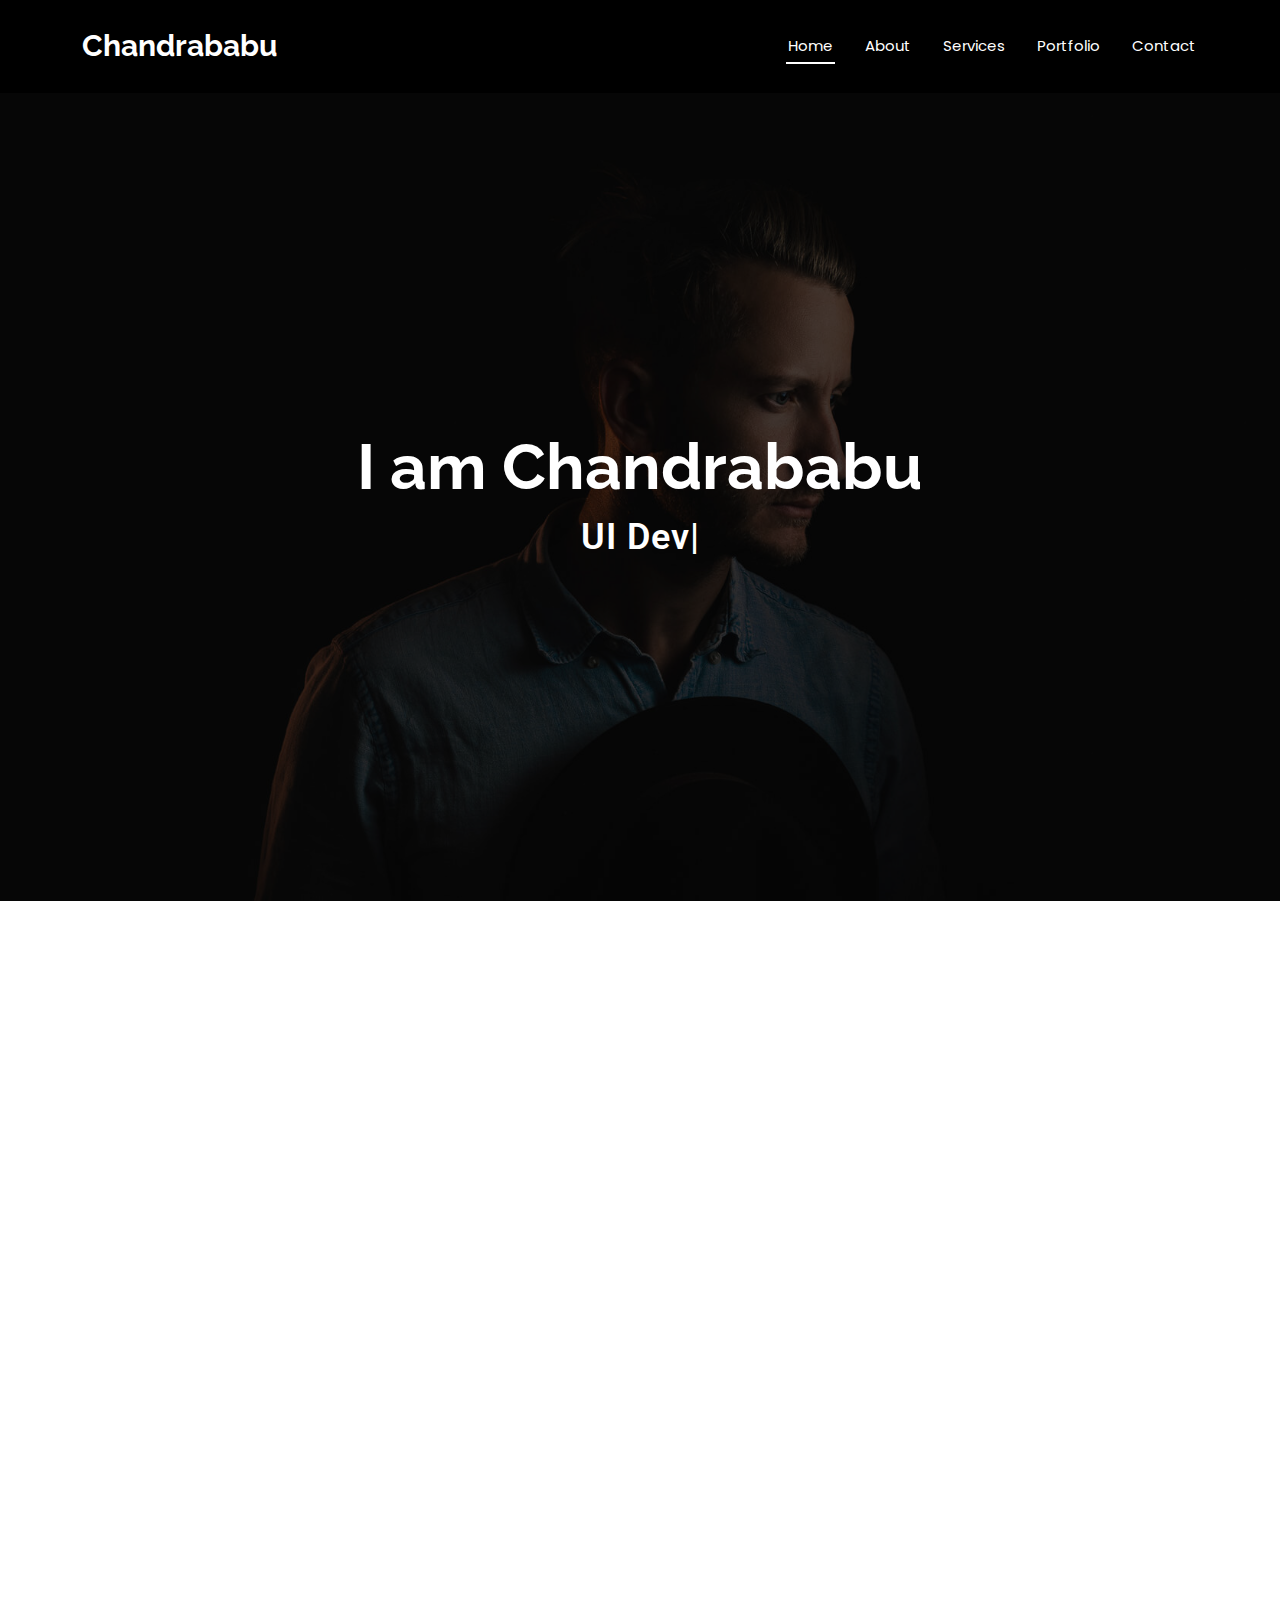
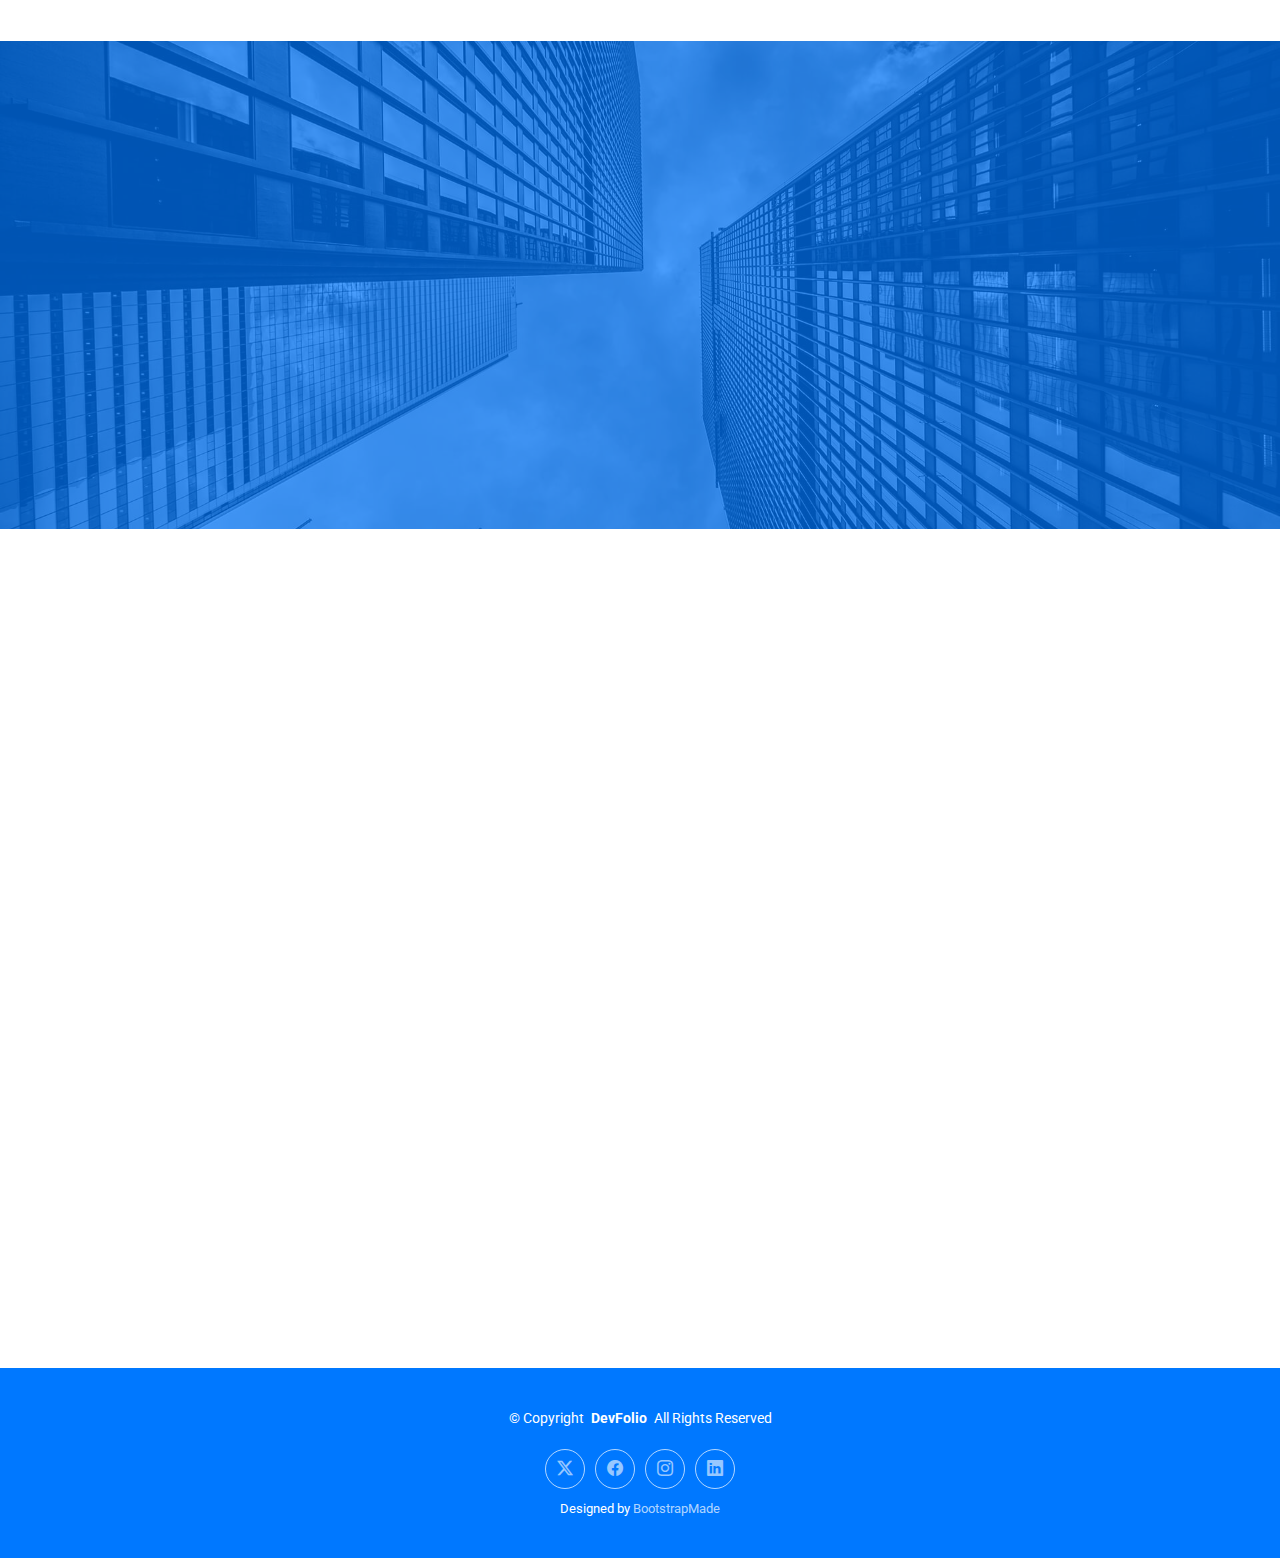
<file: chandrababu/resume.html>
<!DOCTYPE html>
<html lang="en">

<head>
  <meta charset="utf-8">
  <meta content="width=device-width, initial-scale=1.0" name="viewport">
  <title>Chandrababu-Resume</title>
  <meta name="description" content="">
  <meta name="keywords" content="">

  <!-- Favicons -->
  <link href="assets/img/favicon.png" rel="icon">
  <link href="assets/img/apple-touch-icon.png" rel="apple-touch-icon">

  <!-- Fonts -->
  <link href="https://fonts.googleapis.com" rel="preconnect">
  <link href="https://fonts.gstatic.com" rel="preconnect" crossorigin>
  <link href="https://fonts.googleapis.com/css2?family=Roboto:ital,wght@0,100;0,300;0,400;0,500;0,700;0,900;1,100;1,300;1,400;1,500;1,700;1,900&family=Poppins:ital,wght@0,100;0,200;0,300;0,400;0,500;0,600;0,700;0,800;0,900;1,100;1,200;1,300;1,400;1,500;1,600;1,700;1,800;1,900&family=Raleway:ital,wght@0,100;0,200;0,300;0,400;0,500;0,600;0,700;0,800;0,900;1,100;1,200;1,300;1,400;1,500;1,600;1,700;1,800;1,900&display=swap" rel="stylesheet">

  <!-- Vendor CSS Files -->
  <link href="assets/vendor/bootstrap/css/bootstrap.min.css" rel="stylesheet">
  <link href="assets/vendor/bootstrap-icons/bootstrap-icons.css" rel="stylesheet">
  <link href="assets/vendor/aos/aos.css" rel="stylesheet">
  <link href="assets/vendor/glightbox/css/glightbox.min.css" rel="stylesheet">
  <link href="assets/vendor/swiper/swiper-bundle.min.css" rel="stylesheet">

  <!-- Main CSS File -->
  <link href="assets/css/main.css" rel="stylesheet">


</head>

<body class="index-page">

  <header id="header" class="header d-flex align-items-center sticky-top">
    <div class="container-fluid container-xl position-relative d-flex align-items-center justify-content-between">

      <a href="index.html" class="logo d-flex align-items-center">
        <!-- Uncomment the line below if you also wish to use an image logo -->
        <!-- <img src="assets/img/logo.png" alt=""> -->
        <h1 class="sitename">Chandrababu</h1>
      </a>

      <nav id="navmenu" class="navmenu">
        <ul>
          <li><a href="#hero" class="active">Home<br></a></li>
          <li><a href="#about">About</a></li>
          <li><a href="#services">Services</a></li>
          <li><a href="#portfolio">Portfolio</a></li>       
          <li><a href="#contact">Contact</a></li>
        </ul>
        <i class="mobile-nav-toggle d-xl-none bi bi-list"></i>
      </nav>

    </div>
  </header>

  <main class="main">

    <!-- Hero Section -->
    <section id="hero" class="hero section dark-background">

      <img src="assets/img/hero-img.jpg" alt="" data-aos="fade-in">

      <div class="container d-flex flex-column align-items-center justify-content-center text-center" data-aos="fade-up" data-aos-delay="100">
        <h2>I am Chandrababu</h2>
        <p><span class="typed" data-typed-items="UI Developer, Web Designer , Front-end Developer"></span></p>
      </div>

    </section><!-- /Hero Section -->

    <!-- About Section -->
    <section id="about" class="about section">

      <div class="container" data-aos="fade-up" data-aos-delay="100">

        <div class="row gy-4">
          <div class="col-md-6">

            <div class="row justify-content-between gy-4">
              <div class="col-lg-5">
                <img src="assets/img/profile-img.jpg" class="img-fluid" alt="">
              </div>
              <div class="col-lg-7 about-info">
                <p><strong>Name: </strong> <span>Chandrababu</span></p>
                <p><strong>Profile: </strong> <span>UI Developer</span></p>
                <p><strong>Email: </strong> <span>chandrababupazhanivel@gmail.com</span></p>
                <p><strong>Phone: </strong> <span>+91 7845622614</span></p>
              </div>
            </div>

            <div class="skills-content skills-animation">

              <h5>Skills</h5>

              <div class="progress">
                <span class="skill"><span>HTML</span> <i class="val">100%</i></span>
                <div class="progress-bar-wrap">
                  <div class="progress-bar" role="progressbar" aria-valuenow="100" aria-valuemin="0" aria-valuemax="100"></div>
                </div>
              </div><!-- End Skills Item -->

              <div class="progress">
                <span class="skill"><span>CSS</span> <i class="val">90%</i></span>
                <div class="progress-bar-wrap">
                  <div class="progress-bar" role="progressbar" aria-valuenow="90" aria-valuemin="0" aria-valuemax="100"></div>
                </div>
              </div><!-- End Skills Item -->

              <div class="progress">
                <span class="skill"><span>JavaScript</span> <i class="val">75%</i></span>
                <div class="progress-bar-wrap">
                  <div class="progress-bar" role="progressbar" aria-valuenow="75" aria-valuemin="0" aria-valuemax="100"></div>
                </div>
              </div><!-- End Skills Item -->

              <div class="progress">
                <span class="skill"><span>React js</span> <i class="val">75%</i></span>
                <div class="progress-bar-wrap">
                  <div class="progress-bar" role="progressbar" aria-valuenow="55" aria-valuemin="0" aria-valuemax="100"></div>
                </div>
              </div><!-- End Skills Item -->

            </div>
          </div>

          <div class="col-md-6">
            <div class="about-me">
              <h4>About me</h4>
              <p>
                Curabitur non nulla sit amet nisl tempus convallis quis ac lectus. Curabitur arcu erat, accumsan id
                imperdiet et, porttitor
                at sem. Praesent sapien massa, convallis a pellentesque nec, egestas non nisi. Nulla
                porttitor accumsan tincidunt.
              </p>
              <p>
                Mauris blandit aliquet elit, eget tincidunt nibh pulvinar a. Vivamus suscipit tortor eget felis
                porttitor volutpat. Vestibulum
                ac diam sit amet quam vehicula elementum sed sit amet dui. porttitor at sem.
              </p>
              <p>
                Nulla porttitor accumsan tincidunt. Quisque velit nisi, pretium ut lacinia in, elementum id enim.
                Nulla porttitor accumsan
                tincidunt. Mauris blandit aliquet elit, eget tincidunt nibh pulvinar a.
              </p>
            </div>
          </div>
        </div>

      </div>

    </section><!-- /About Section -->

    <!-- Resume Section -->
    <section id="resume" class="resume section">

      <!-- Section Title -->
      <div class="container section-title" data-aos="fade-up">
        <h2>Resume</h2>
        <p>Necessitatibus eius consequatur ex aliquid fuga eum quidem sint consectetur velit</p>
      </div><!-- End Section Title -->

      <div class="container">

        <div class="row">

          <div class="col-lg-6" data-aos="fade-up" data-aos-delay="100">
            <h3 class="resume-title">Sumary</h3>

            <div class="resume-item pb-0">
              <h4>Brandon Johnson</h4>
              <p><em>Innovative and deadline-driven Graphic Designer with 3+ years of experience designing and developing user-centered digital/print marketing material from initial concept to final, polished deliverable.</em></p>
              <ul>
                <li>Portland par 127,Orlando, FL</li>
                <li>(123) 456-7891</li>
                <li>alice.barkley@example.com</li>
              </ul>
            </div><!-- Edn Resume Item -->

            <h3 class="resume-title">Education</h3>
            <div class="resume-item">
              <h4>Master of Fine Arts &amp; Graphic Design</h4>
              <h5>2015 - 2016</h5>
              <p><em>Rochester Institute of Technology, Rochester, NY</em></p>
              <p>Qui deserunt veniam. Et sed aliquam labore tempore sed quisquam iusto autem sit. Ea vero voluptatum qui ut dignissimos deleniti nerada porti sand markend</p>
            </div><!-- Edn Resume Item -->

            <div class="resume-item">
              <h4>Bachelor of Fine Arts &amp; Graphic Design</h4>
              <h5>2010 - 2014</h5>
              <p><em>Rochester Institute of Technology, Rochester, NY</em></p>
              <p>Quia nobis sequi est occaecati aut. Repudiandae et iusto quae reiciendis et quis Eius vel ratione eius unde vitae rerum voluptates asperiores voluptatem Earum molestiae consequatur neque etlon sader mart dila</p>
            </div><!-- Edn Resume Item -->

          </div>

          <div class="col-lg-6" data-aos="fade-up" data-aos-delay="200">
            <h3 class="resume-title">Professional Experience</h3>
            <div class="resume-item">
              <h4>Senior graphic design specialist</h4>
              <h5>2019 - Present</h5>
              <p><em>Experion, New York, NY </em></p>
              <ul>
                <li>Lead in the design, development, and implementation of the graphic, layout, and production communication materials</li>
                <li>Delegate tasks to the 7 members of the design team and provide counsel on all aspects of the project. </li>
                <li>Supervise the assessment of all graphic materials in order to ensure quality and accuracy of the design</li>
                <li>Oversee the efficient use of production project budgets ranging from $2,000 - $25,000</li>
              </ul>
            </div><!-- Edn Resume Item -->

            <div class="resume-item">
              <h4>Graphic design specialist</h4>
              <h5>2017 - 2018</h5>
              <p><em>Stepping Stone Advertising, New York, NY</em></p>
              <ul>
                <li>Developed numerous marketing programs (logos, brochures,infographics, presentations, and advertisements).</li>
                <li>Managed up to 5 projects or tasks at a given time while under pressure</li>
                <li>Recommended and consulted with clients on the most appropriate graphic design</li>
                <li>Created 4+ design presentations and proposals a month for clients and account managers</li>
              </ul>
            </div><!-- Edn Resume Item -->

          </div>

        </div>

      </div>

    </section><!-- /Resume Section -->

    <!-- Services Section -->
    <section id="services" class="services section">

      <!-- Section Title -->
      <div class="container section-title" data-aos="fade-up">
        <h2>Services</h2>
        <p>Necessitatibus eius consequatur ex aliquid fuga eum quidem sint consectetur velit</p>
      </div><!-- End Section Title -->

      <div class="container">

        <div class="row gy-4">

          <div class="col-lg-4 col-md-6" data-aos="fade-up" data-aos-delay="100">
            <div class="service-item  position-relative">
              <div class="icon">
                <i class="bi bi-activity"></i>
              </div>
              <a href="#" class="stretched-link">
                <h3>Nesciunt Mete</h3>
              </a>
              <p>Provident nihil minus qui consequatur non omnis maiores. Eos accusantium minus dolores iure perferendis tempore et consequatur.</p>
            </div>
          </div><!-- End Service Item -->

          <div class="col-lg-4 col-md-6" data-aos="fade-up" data-aos-delay="200">
            <div class="service-item position-relative">
              <div class="icon">
                <i class="bi bi-broadcast"></i>
              </div>
              <a href="#" class="stretched-link">
                <h3>Eosle Commodi</h3>
              </a>
              <p>Ut autem aut autem non a. Sint sint sit facilis nam iusto sint. Libero corrupti neque eum hic non ut nesciunt dolorem.</p>
            </div>
          </div><!-- End Service Item -->

          <div class="col-lg-4 col-md-6" data-aos="fade-up" data-aos-delay="300">
            <div class="service-item position-relative">
              <div class="icon">
                <i class="bi bi-easel"></i>
              </div>
              <a href="#" class="stretched-link">
                <h3>Ledo Markt</h3>
              </a>
              <p>Ut excepturi voluptatem nisi sed. Quidem fuga consequatur. Minus ea aut. Vel qui id voluptas adipisci eos earum corrupti.</p>
            </div>
          </div><!-- End Service Item -->

          <div class="col-lg-4 col-md-6" data-aos="fade-up" data-aos-delay="400">
            <div class="service-item position-relative">
              <div class="icon">
                <i class="bi bi-bounding-box-circles"></i>
              </div>
              <a href="#" class="stretched-link">
                <h3>Asperiores Commodit</h3>
              </a>
              <p>Non et temporibus minus omnis sed dolor esse consequatur. Cupiditate sed error ea fuga sit provident adipisci neque.</p>
              <a href="#" class="stretched-link"></a>
            </div>
          </div><!-- End Service Item -->

          <div class="col-lg-4 col-md-6" data-aos="fade-up" data-aos-delay="500">
            <div class="service-item position-relative">
              <div class="icon">
                <i class="bi bi-calendar4-week"></i>
              </div>
              <a href="#" class="stretched-link">
                <h3>Velit Doloremque</h3>
              </a>
              <p>Cumque et suscipit saepe. Est maiores autem enim facilis ut aut ipsam corporis aut. Sed animi at autem alias eius labore.</p>
              <a href="#" class="stretched-link"></a>
            </div>
          </div><!-- End Service Item -->

          <div class="col-lg-4 col-md-6" data-aos="fade-up" data-aos-delay="600">
            <div class="service-item position-relative">
              <div class="icon">
                <i class="bi bi-chat-square-text"></i>
              </div>
              <a href="#" class="stretched-link">
                <h3>Dolori Architecto</h3>
              </a>
              <p>Hic molestias ea quibusdam eos. Fugiat enim doloremque aut neque non et debitis iure. Corrupti recusandae ducimus enim.</p>
              <a href="#" class="stretched-link"></a>
            </div>
          </div><!-- End Service Item -->

        </div>

      </div>

    </section><!-- /Services Section -->

    <!-- Stats Section -->
    <section id="stats" class="stats section accent-background">

      <img src="assets/img/stats-bg.jpg" alt="" data-aos="fade-in">

      <div class="container position-relative" data-aos="fade-up" data-aos-delay="100">

        <div class="row gy-4">

          <div class="col-lg-3 col-md-6">
            <div class="stats-item text-center w-100 h-100">
              <span data-purecounter-start="0" data-purecounter-end="232" data-purecounter-duration="0" class="purecounter">232</span>
              <p>Clients</p>
            </div>
          </div><!-- End Stats Item -->

          <div class="col-lg-3 col-md-6">
            <div class="stats-item text-center w-100 h-100">
              <span data-purecounter-start="0" data-purecounter-end="521" data-purecounter-duration="0" class="purecounter">521</span>
              <p>Projects</p>
            </div>
          </div><!-- End Stats Item -->

          <div class="col-lg-3 col-md-6">
            <div class="stats-item text-center w-100 h-100">
              <span data-purecounter-start="0" data-purecounter-end="1453" data-purecounter-duration="0" class="purecounter">1453</span>
              <p>Hours Of Support</p>
            </div>
          </div><!-- End Stats Item -->

          <div class="col-lg-3 col-md-6">
            <div class="stats-item text-center w-100 h-100">
              <span data-purecounter-start="0" data-purecounter-end="32" data-purecounter-duration="0" class="purecounter">32</span>
              <p>Awards</p>
            </div>
          </div><!-- End Stats Item -->

        </div>

      </div>

    </section><!-- /Stats Section -->

    <!-- Portfolio Section -->
    <section id="portfolio" class="portfolio section">

      <!-- Section Title -->
      <div class="container section-title" data-aos="fade-up">
        <h2>Portfolio</h2>
        <p>Necessitatibus eius consequatur ex aliquid fuga eum quidem sint consectetur velit</p>
      </div><!-- End Section Title -->

      <div class="container">

        <div class="isotope-layout" data-default-filter="*" data-layout="masonry" data-sort="original-order">

          <ul class="portfolio-filters isotope-filters" data-aos="fade-up" data-aos-delay="100">
            <li data-filter="*" class="filter-active">All</li>
            <li data-filter=".filter-app">App</li>
            <li data-filter=".filter-product">Product</li>
            <li data-filter=".filter-branding">Branding</li>
            <li data-filter=".filter-books">Books</li>
          </ul><!-- End Portfolio Filters -->

          <div class="row gy-4 isotope-container" data-aos="fade-up" data-aos-delay="200">

            <div class="col-lg-4 col-md-6 portfolio-item isotope-item filter-app">
              <img src="assets/img/portfolio/app-1.jpg" class="img-fluid" alt="">
              <div class="portfolio-info">
                <h4>App 1</h4>
                <p>Lorem ipsum, dolor sit amet consectetur</p>
                <a href="assets/img/portfolio/app-1.jpg" title="App 1" data-gallery="portfolio-gallery-app" class="glightbox preview-link"><i class="bi bi-zoom-in"></i></a>
                <a href="portfolio-details.html" title="More Details" class="details-link"><i class="bi bi-link-45deg"></i></a>
              </div>
            </div><!-- End Portfolio Item -->

            <div class="col-lg-4 col-md-6 portfolio-item isotope-item filter-product">
              <img src="assets/img/portfolio/product-1.jpg" class="img-fluid" alt="">
              <div class="portfolio-info">
                <h4>Product 1</h4>
                <p>Lorem ipsum, dolor sit amet consectetur</p>
                <a href="assets/img/portfolio/product-1.jpg" title="Product 1" data-gallery="portfolio-gallery-product" class="glightbox preview-link"><i class="bi bi-zoom-in"></i></a>
                <a href="portfolio-details.html" title="More Details" class="details-link"><i class="bi bi-link-45deg"></i></a>
              </div>
            </div><!-- End Portfolio Item -->

            <div class="col-lg-4 col-md-6 portfolio-item isotope-item filter-branding">
              <img src="assets/img/portfolio/branding-1.jpg" class="img-fluid" alt="">
              <div class="portfolio-info">
                <h4>Branding 1</h4>
                <p>Lorem ipsum, dolor sit amet consectetur</p>
                <a href="assets/img/portfolio/branding-1.jpg" title="Branding 1" data-gallery="portfolio-gallery-branding" class="glightbox preview-link"><i class="bi bi-zoom-in"></i></a>
                <a href="portfolio-details.html" title="More Details" class="details-link"><i class="bi bi-link-45deg"></i></a>
              </div>
            </div><!-- End Portfolio Item -->

            <div class="col-lg-4 col-md-6 portfolio-item isotope-item filter-books">
              <img src="assets/img/portfolio/books-1.jpg" class="img-fluid" alt="">
              <div class="portfolio-info">
                <h4>Books 1</h4>
                <p>Lorem ipsum, dolor sit amet consectetur</p>
                <a href="assets/img/portfolio/books-1.jpg" title="Branding 1" data-gallery="portfolio-gallery-book" class="glightbox preview-link"><i class="bi bi-zoom-in"></i></a>
                <a href="portfolio-details.html" title="More Details" class="details-link"><i class="bi bi-link-45deg"></i></a>
              </div>
            </div><!-- End Portfolio Item -->

            <div class="col-lg-4 col-md-6 portfolio-item isotope-item filter-app">
              <img src="assets/img/portfolio/app-2.jpg" class="img-fluid" alt="">
              <div class="portfolio-info">
                <h4>App 2</h4>
                <p>Lorem ipsum, dolor sit amet consectetur</p>
                <a href="assets/img/portfolio/app-2.jpg" title="App 2" data-gallery="portfolio-gallery-app" class="glightbox preview-link"><i class="bi bi-zoom-in"></i></a>
                <a href="portfolio-details.html" title="More Details" class="details-link"><i class="bi bi-link-45deg"></i></a>
              </div>
            </div><!-- End Portfolio Item -->

            <div class="col-lg-4 col-md-6 portfolio-item isotope-item filter-product">
              <img src="assets/img/portfolio/product-2.jpg" class="img-fluid" alt="">
              <div class="portfolio-info">
                <h4>Product 2</h4>
                <p>Lorem ipsum, dolor sit amet consectetur</p>
                <a href="assets/img/portfolio/product-2.jpg" title="Product 2" data-gallery="portfolio-gallery-product" class="glightbox preview-link"><i class="bi bi-zoom-in"></i></a>
                <a href="portfolio-details.html" title="More Details" class="details-link"><i class="bi bi-link-45deg"></i></a>
              </div>
            </div><!-- End Portfolio Item -->

            <div class="col-lg-4 col-md-6 portfolio-item isotope-item filter-branding">
              <img src="assets/img/portfolio/branding-2.jpg" class="img-fluid" alt="">
              <div class="portfolio-info">
                <h4>Branding 2</h4>
                <p>Lorem ipsum, dolor sit amet consectetur</p>
                <a href="assets/img/portfolio/branding-2.jpg" title="Branding 2" data-gallery="portfolio-gallery-branding" class="glightbox preview-link"><i class="bi bi-zoom-in"></i></a>
                <a href="portfolio-details.html" title="More Details" class="details-link"><i class="bi bi-link-45deg"></i></a>
              </div>
            </div><!-- End Portfolio Item -->

            <div class="col-lg-4 col-md-6 portfolio-item isotope-item filter-books">
              <img src="assets/img/portfolio/books-2.jpg" class="img-fluid" alt="">
              <div class="portfolio-info">
                <h4>Books 2</h4>
                <p>Lorem ipsum, dolor sit amet consectetur</p>
                <a href="assets/img/portfolio/books-2.jpg" title="Branding 2" data-gallery="portfolio-gallery-book" class="glightbox preview-link"><i class="bi bi-zoom-in"></i></a>
                <a href="portfolio-details.html" title="More Details" class="details-link"><i class="bi bi-link-45deg"></i></a>
              </div>
            </div><!-- End Portfolio Item -->

            <div class="col-lg-4 col-md-6 portfolio-item isotope-item filter-app">
              <img src="assets/img/portfolio/app-3.jpg" class="img-fluid" alt="">
              <div class="portfolio-info">
                <h4>App 3</h4>
                <p>Lorem ipsum, dolor sit amet consectetur</p>
                <a href="assets/img/portfolio/app-3.jpg" title="App 3" data-gallery="portfolio-gallery-app" class="glightbox preview-link"><i class="bi bi-zoom-in"></i></a>
                <a href="portfolio-details.html" title="More Details" class="details-link"><i class="bi bi-link-45deg"></i></a>
              </div>
            </div><!-- End Portfolio Item -->

            <div class="col-lg-4 col-md-6 portfolio-item isotope-item filter-product">
              <img src="assets/img/portfolio/product-3.jpg" class="img-fluid" alt="">
              <div class="portfolio-info">
                <h4>Product 3</h4>
                <p>Lorem ipsum, dolor sit amet consectetur</p>
                <a href="assets/img/portfolio/product-3.jpg" title="Product 3" data-gallery="portfolio-gallery-product" class="glightbox preview-link"><i class="bi bi-zoom-in"></i></a>
                <a href="portfolio-details.html" title="More Details" class="details-link"><i class="bi bi-link-45deg"></i></a>
              </div>
            </div><!-- End Portfolio Item -->

            <div class="col-lg-4 col-md-6 portfolio-item isotope-item filter-branding">
              <img src="assets/img/portfolio/branding-3.jpg" class="img-fluid" alt="">
              <div class="portfolio-info">
                <h4>Branding 3</h4>
                <p>Lorem ipsum, dolor sit amet consectetur</p>
                <a href="assets/img/portfolio/branding-3.jpg" title="Branding 2" data-gallery="portfolio-gallery-branding" class="glightbox preview-link"><i class="bi bi-zoom-in"></i></a>
                <a href="portfolio-details.html" title="More Details" class="details-link"><i class="bi bi-link-45deg"></i></a>
              </div>
            </div><!-- End Portfolio Item -->

            <div class="col-lg-4 col-md-6 portfolio-item isotope-item filter-books">
              <img src="assets/img/portfolio/books-3.jpg" class="img-fluid" alt="">
              <div class="portfolio-info">
                <h4>Books 3</h4>
                <p>Lorem ipsum, dolor sit amet consectetur</p>
                <a href="assets/img/portfolio/books-3.jpg" title="Branding 3" data-gallery="portfolio-gallery-book" class="glightbox preview-link"><i class="bi bi-zoom-in"></i></a>
                <a href="portfolio-details.html" title="More Details" class="details-link"><i class="bi bi-link-45deg"></i></a>
              </div>
            </div><!-- End Portfolio Item -->

          </div><!-- End Portfolio Container -->

        </div>

      </div>

    </section><!-- /Portfolio Section -->

    <!-- Pricing Section -->
    <section id="pricing" class="pricing section">

      <!-- Section Title -->
      <div class="container section-title" data-aos="fade-up">
        <h2>Pricing</h2>
        <p>Necessitatibus eius consequatur ex aliquid fuga eum quidem sint consectetur velit</p>
      </div><!-- End Section Title -->

      <div class="container" data-aos="fade-up" data-aos-delay="100">

        <div class="row gy-4 gx-lg-5">

          <div class="col-lg-6">
            <div class="pricing-item d-flex justify-content-between">
              <h3>Portrait Photography</h3>
              <h4>$160.00</h4>
            </div>
          </div><!-- End Pricing Item -->

          <div class="col-lg-6">
            <div class="pricing-item d-flex justify-content-between">
              <h3>Fashion Photography</h3>
              <h4>$300.00</h4>
            </div>
          </div><!-- End Pricing Item -->

          <div class="col-lg-6">
            <div class="pricing-item d-flex justify-content-between">
              <h3>Sports Photography</h3>
              <h4>$200.00</h4>
            </div>
          </div><!-- End Pricing Item -->

          <div class="col-lg-6">
            <div class="pricing-item d-flex justify-content-between">
              <h3>Still Life Photography</h3>
              <h4>$120.00</h4>
            </div>
          </div><!-- End Pricing Item -->

          <div class="col-lg-6">
            <div class="pricing-item d-flex justify-content-between">
              <h3>Wedding Photography</h3>
              <h4>$500.00</h4>
            </div>
          </div><!-- End Pricing Item -->

          <div class="col-lg-6">
            <div class="pricing-item d-flex justify-content-between">
              <h3>Photojournalism</h3>
              <h4>$200.00</h4>
            </div>
          </div><!-- End Pricing Item -->

        </div>

      </div>

    </section><!-- /Pricing Section -->

    <!-- Faq Section -->
    <section id="faq" class="faq section">

      <div class="container">

        <div class="row gy-4">

          <div class="col-lg-4" data-aos="fade-up" data-aos-delay="100">
            <div class="content px-xl-5">
              <h3><span>Frequently Asked </span><strong>Questions</strong></h3>
              <p>
                Lorem ipsum dolor sit amet, consectetur adipiscing elit, sed do eiusmod tempor incididunt ut labore et dolore magna aliqua. Duis aute irure dolor in reprehenderit
              </p>
            </div>
          </div>

          <div class="col-lg-8" data-aos="fade-up" data-aos-delay="200">

            <div class="faq-container">
              <div class="faq-item faq-active">
                <h3><span class="num">1.</span> <span>Non consectetur a erat nam at lectus urna duis?</span></h3>
                <div class="faq-content">
                  <p>Feugiat pretium nibh ipsum consequat. Tempus iaculis urna id volutpat lacus laoreet non curabitur gravida. Venenatis lectus magna fringilla urna porttitor rhoncus dolor purus non.</p>
                </div>
                <i class="faq-toggle bi bi-chevron-right"></i>
              </div><!-- End Faq item-->

              <div class="faq-item">
                <h3><span class="num">2.</span> <span>Feugiat scelerisque varius morbi enim nunc faucibus a pellentesque?</span></h3>
                <div class="faq-content">
                  <p>Dolor sit amet consectetur adipiscing elit pellentesque habitant morbi. Id interdum velit laoreet id donec ultrices. Fringilla phasellus faucibus scelerisque eleifend donec pretium. Est pellentesque elit ullamcorper dignissim. Mauris ultrices eros in cursus turpis massa tincidunt dui.</p>
                </div>
                <i class="faq-toggle bi bi-chevron-right"></i>
              </div><!-- End Faq item-->

              <div class="faq-item">
                <h3><span class="num">3.</span> <span>Dolor sit amet consectetur adipiscing elit pellentesque?</span></h3>
                <div class="faq-content">
                  <p>Eleifend mi in nulla posuere sollicitudin aliquam ultrices sagittis orci. Faucibus pulvinar elementum integer enim. Sem nulla pharetra diam sit amet nisl suscipit. Rutrum tellus pellentesque eu tincidunt. Lectus urna duis convallis convallis tellus. Urna molestie at elementum eu facilisis sed odio morbi quis</p>
                </div>
                <i class="faq-toggle bi bi-chevron-right"></i>
              </div><!-- End Faq item-->

              <div class="faq-item">
                <h3><span class="num">4.</span> <span>Ac odio tempor orci dapibus. Aliquam eleifend mi in nulla?</span></h3>
                <div class="faq-content">
                  <p>Dolor sit amet consectetur adipiscing elit pellentesque habitant morbi. Id interdum velit laoreet id donec ultrices. Fringilla phasellus faucibus scelerisque eleifend donec pretium. Est pellentesque elit ullamcorper dignissim. Mauris ultrices eros in cursus turpis massa tincidunt dui.</p>
                </div>
                <i class="faq-toggle bi bi-chevron-right"></i>
              </div><!-- End Faq item-->

              <div class="faq-item">
                <h3><span class="num">5.</span> <span>Tempus quam pellentesque nec nam aliquam sem et tortor consequat?</span></h3>
                <div class="faq-content">
                  <p>Molestie a iaculis at erat pellentesque adipiscing commodo. Dignissim suspendisse in est ante in. Nunc vel risus commodo viverra maecenas accumsan. Sit amet nisl suscipit adipiscing bibendum est. Purus gravida quis blandit turpis cursus in</p>
                </div>
                <i class="faq-toggle bi bi-chevron-right"></i>
              </div><!-- End Faq item-->

            </div>

          </div>
        </div>

      </div>

    </section><!-- /Faq Section -->

    <!-- Testimonials Section -->
    <section id="testimonials" class="testimonials section accent-background">

      <img src="assets/img/testimonials-bg.jpg" class="testimonials-bg" alt="">

      <div class="container" data-aos="fade-up" data-aos-delay="100">

        <div class="swiper init-swiper">
          <script type="application/json" class="swiper-config">
            {
              "loop": true,
              "speed": 600,
              "autoplay": {
                "delay": 5000
              },
              "slidesPerView": "auto",
              "pagination": {
                "el": ".swiper-pagination",
                "type": "bullets",
                "clickable": true
              }
            }
          </script>
          <div class="swiper-wrapper">

            <div class="swiper-slide">
              <div class="testimonial-item">
                <img src="assets/img/testimonials/testimonials-1.jpg" class="testimonial-img" alt="">
                <h3>Saul Goodman</h3>
                <h4>Ceo &amp; Founder</h4>
                <div class="stars">
                  <i class="bi bi-star-fill"></i><i class="bi bi-star-fill"></i><i class="bi bi-star-fill"></i><i class="bi bi-star-fill"></i><i class="bi bi-star-fill"></i>
                </div>
                <p>
                  <i class="bi bi-quote quote-icon-left"></i>
                  <span>Proin iaculis purus consequat sem cure digni ssim donec porttitora entum suscipit rhoncus. Accusantium quam, ultricies eget id, aliquam eget nibh et. Maecen aliquam, risus at semper.</span>
                  <i class="bi bi-quote quote-icon-right"></i>
                </p>
              </div>
            </div><!-- End testimonial item -->

            <div class="swiper-slide">
              <div class="testimonial-item">
                <img src="assets/img/testimonials/testimonials-2.jpg" class="testimonial-img" alt="">
                <h3>Sara Wilsson</h3>
                <h4>Designer</h4>
                <div class="stars">
                  <i class="bi bi-star-fill"></i><i class="bi bi-star-fill"></i><i class="bi bi-star-fill"></i><i class="bi bi-star-fill"></i><i class="bi bi-star-fill"></i>
                </div>
                <p>
                  <i class="bi bi-quote quote-icon-left"></i>
                  <span>Export tempor illum tamen malis malis eram quae irure esse labore quem cillum quid cillum eram malis quorum velit fore eram velit sunt aliqua noster fugiat irure amet legam anim culpa.</span>
                  <i class="bi bi-quote quote-icon-right"></i>
                </p>
              </div>
            </div><!-- End testimonial item -->

            <div class="swiper-slide">
              <div class="testimonial-item">
                <img src="assets/img/testimonials/testimonials-3.jpg" class="testimonial-img" alt="">
                <h3>Jena Karlis</h3>
                <h4>Store Owner</h4>
                <div class="stars">
                  <i class="bi bi-star-fill"></i><i class="bi bi-star-fill"></i><i class="bi bi-star-fill"></i><i class="bi bi-star-fill"></i><i class="bi bi-star-fill"></i>
                </div>
                <p>
                  <i class="bi bi-quote quote-icon-left"></i>
                  <span>Enim nisi quem export duis labore cillum quae magna enim sint quorum nulla quem veniam duis minim tempor labore quem eram duis noster aute amet eram fore quis sint minim.</span>
                  <i class="bi bi-quote quote-icon-right"></i>
                </p>
              </div>
            </div><!-- End testimonial item -->

            <div class="swiper-slide">
              <div class="testimonial-item">
                <img src="assets/img/testimonials/testimonials-4.jpg" class="testimonial-img" alt="">
                <h3>Matt Brandon</h3>
                <h4>Freelancer</h4>
                <div class="stars">
                  <i class="bi bi-star-fill"></i><i class="bi bi-star-fill"></i><i class="bi bi-star-fill"></i><i class="bi bi-star-fill"></i><i class="bi bi-star-fill"></i>
                </div>
                <p>
                  <i class="bi bi-quote quote-icon-left"></i>
                  <span>Fugiat enim eram quae cillum dolore dolor amet nulla culpa multos export minim fugiat minim velit minim dolor enim duis veniam ipsum anim magna sunt elit fore quem dolore labore illum veniam.</span>
                  <i class="bi bi-quote quote-icon-right"></i>
                </p>
              </div>
            </div><!-- End testimonial item -->

            <div class="swiper-slide">
              <div class="testimonial-item">
                <img src="assets/img/testimonials/testimonials-5.jpg" class="testimonial-img" alt="">
                <h3>John Larson</h3>
                <h4>Entrepreneur</h4>
                <div class="stars">
                  <i class="bi bi-star-fill"></i><i class="bi bi-star-fill"></i><i class="bi bi-star-fill"></i><i class="bi bi-star-fill"></i><i class="bi bi-star-fill"></i>
                </div>
                <p>
                  <i class="bi bi-quote quote-icon-left"></i>
                  <span>Quis quorum aliqua sint quem legam fore sunt eram irure aliqua veniam tempor noster veniam enim culpa labore duis sunt culpa nulla illum cillum fugiat legam esse veniam culpa fore nisi cillum quid.</span>
                  <i class="bi bi-quote quote-icon-right"></i>
                </p>
              </div>
            </div><!-- End testimonial item -->

          </div>
          <div class="swiper-pagination"></div>
        </div>

      </div>

    </section><!-- /Testimonials Section -->

    <!-- Contact Section -->
    <section id="contact" class="contact section">

      <!-- Section Title -->
      <div class="container section-title" data-aos="fade-up">
        <h2>Contact</h2>
        <p>Necessitatibus eius consequatur ex aliquid fuga eum quidem sint consectetur velit</p>
      </div><!-- End Section Title -->

      <div class="container" data-aos="fade-up" data-aos-delay="100">

        <div class="info-wrap" data-aos="fade-up" data-aos-delay="200">
          <div class="row gy-5">

            <div class="col-lg-4">
              <div class="info-item d-flex align-items-center">
                <i class="bi bi-geo-alt flex-shrink-0"></i>
                <div>
                  <h3>Address</h3>
                  <p>A108 Adam Street, New York, NY 535022</p>
                </div>
              </div>
            </div><!-- End Info Item -->

            <div class="col-lg-4">
              <div class="info-item d-flex align-items-center">
                <i class="bi bi-telephone flex-shrink-0"></i>
                <div>
                  <h3>Call Us</h3>
                  <p>+1 5589 55488 55</p>
                </div>
              </div>
            </div><!-- End Info Item -->

            <div class="col-lg-4">
              <div class="info-item d-flex align-items-center">
                <i class="bi bi-envelope flex-shrink-0"></i>
                <div>
                  <h3>Email Us</h3>
                  <p>info@example.com</p>
                </div>
              </div>
            </div><!-- End Info Item -->

          </div>
        </div>

        <form action="forms/contact.php" method="post" class="php-email-form" data-aos="fade-up" data-aos-delay="300">
          <div class="row gy-4">

            <div class="col-md-6">
              <input type="text" name="name" class="form-control" placeholder="Your Name" required="">
            </div>

            <div class="col-md-6 ">
              <input type="email" class="form-control" name="email" placeholder="Your Email" required="">
            </div>

            <div class="col-md-12">
              <input type="text" class="form-control" name="subject" placeholder="Subject" required="">
            </div>

            <div class="col-md-12">
              <textarea class="form-control" name="message" rows="6" placeholder="Message" required=""></textarea>
            </div>

            <div class="col-md-12 text-center">
              <div class="loading">Loading</div>
              <div class="error-message"></div>
              <div class="sent-message">Your message has been sent. Thank you!</div>

              <button type="submit">Send Message</button>
            </div>

          </div>
        </form><!-- End Contact Form -->

      </div>

    </section><!-- /Contact Section -->

  </main>

  <footer id="footer" class="footer accent-background">

    <div class="container">
      <div class="copyright text-center ">
        <p>© <span>Copyright</span> <strong class="px-1 sitename">DevFolio</strong> <span>All Rights Reserved</span></p>
      </div>
      <div class="social-links d-flex justify-content-center">
        <a href=""><i class="bi bi-twitter-x"></i></a>
        <a href=""><i class="bi bi-facebook"></i></a>
        <a href=""><i class="bi bi-instagram"></i></a>
        <a href=""><i class="bi bi-linkedin"></i></a>
      </div>
      <div class="credits">
        <!-- All the links in the footer should remain intact. -->
        <!-- You can delete the links only if you've purchased the pro version. -->
        <!-- Licensing information: https://bootstrapmade.com/license/ -->
        <!-- Purchase the pro version with working PHP/AJAX contact form: [buy-url] -->
        Designed by <a href="https://bootstrapmade.com/">BootstrapMade</a>
      </div>
    </div>

  </footer>

  <!-- Scroll Top -->
  <a href="#" id="scroll-top" class="scroll-top d-flex align-items-center justify-content-center"><i class="bi bi-arrow-up-short"></i></a>

  <!-- Preloader -->
  <div id="preloader"></div>

  <!-- Vendor JS Files -->
  <script src="assets/vendor/bootstrap/js/bootstrap.bundle.min.js"></script>
  <script src="assets/vendor/php-email-form/validate.js"></script>
  <script src="assets/vendor/aos/aos.js"></script>
  <script src="assets/vendor/typed.js/typed.umd.js"></script>
  <script src="assets/vendor/waypoints/noframework.waypoints.js"></script>
  <script src="assets/vendor/purecounter/purecounter_vanilla.js"></script>
  <script src="assets/vendor/glightbox/js/glightbox.min.js"></script>
  <script src="assets/vendor/imagesloaded/imagesloaded.pkgd.min.js"></script>
  <script src="assets/vendor/isotope-layout/isotope.pkgd.min.js"></script>
  <script src="assets/vendor/swiper/swiper-bundle.min.js"></script>

  <!-- Main JS File -->
  <script src="assets/js/main.js"></script>

</body>

</html>
</file>
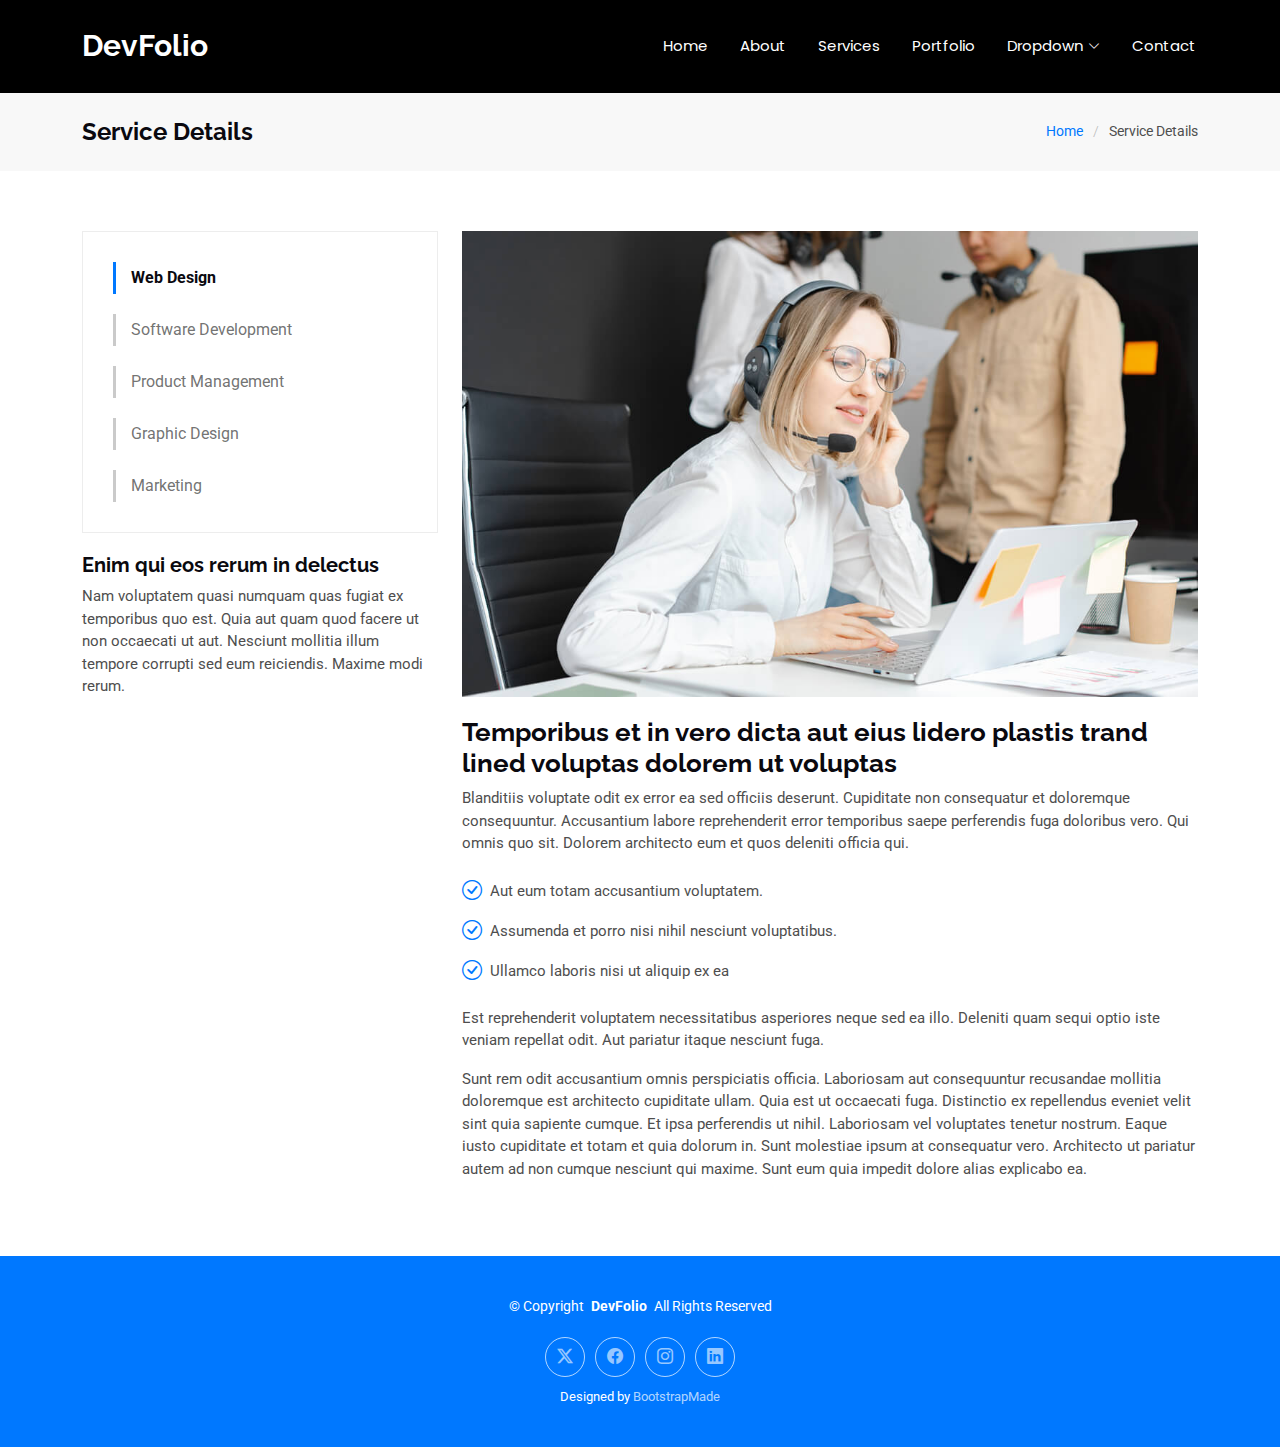
<file: chandrababu/service-details.html>
<!DOCTYPE html>
<html lang="en">

<head>
  <meta charset="utf-8">
  <meta content="width=device-width, initial-scale=1.0" name="viewport">
  <title>Service Details - DevFolio Bootstrap Template</title>
  <meta name="description" content="">
  <meta name="keywords" content="">

  <!-- Favicons -->
  <link href="assets/img/favicon.png" rel="icon">
  <link href="assets/img/apple-touch-icon.png" rel="apple-touch-icon">

  <!-- Fonts -->
  <link href="https://fonts.googleapis.com" rel="preconnect">
  <link href="https://fonts.gstatic.com" rel="preconnect" crossorigin>
  <link href="https://fonts.googleapis.com/css2?family=Roboto:ital,wght@0,100;0,300;0,400;0,500;0,700;0,900;1,100;1,300;1,400;1,500;1,700;1,900&family=Poppins:ital,wght@0,100;0,200;0,300;0,400;0,500;0,600;0,700;0,800;0,900;1,100;1,200;1,300;1,400;1,500;1,600;1,700;1,800;1,900&family=Raleway:ital,wght@0,100;0,200;0,300;0,400;0,500;0,600;0,700;0,800;0,900;1,100;1,200;1,300;1,400;1,500;1,600;1,700;1,800;1,900&display=swap" rel="stylesheet">

  <!-- Vendor CSS Files -->
  <link href="assets/vendor/bootstrap/css/bootstrap.min.css" rel="stylesheet">
  <link href="assets/vendor/bootstrap-icons/bootstrap-icons.css" rel="stylesheet">
  <link href="assets/vendor/aos/aos.css" rel="stylesheet">
  <link href="assets/vendor/glightbox/css/glightbox.min.css" rel="stylesheet">
  <link href="assets/vendor/swiper/swiper-bundle.min.css" rel="stylesheet">

  <!-- Main CSS File -->
  <link href="assets/css/main.css" rel="stylesheet">

  <!-- =======================================================
  * Template Name: DevFolio
  * Template URL: https://bootstrapmade.com/devfolio-bootstrap-portfolio-html-template/
  * Updated: Aug 07 2024 with Bootstrap v5.3.3
  * Author: BootstrapMade.com
  * License: https://bootstrapmade.com/license/
  ======================================================== -->
</head>

<body class="service-details-page">

  <header id="header" class="header d-flex align-items-center sticky-top">
    <div class="container-fluid container-xl position-relative d-flex align-items-center justify-content-between">

      <a href="index.html" class="logo d-flex align-items-center">
        <!-- Uncomment the line below if you also wish to use an image logo -->
        <!-- <img src="assets/img/logo.png" alt=""> -->
        <h1 class="sitename">DevFolio</h1>
      </a>

      <nav id="navmenu" class="navmenu">
        <ul>
          <li><a href="#hero">Home<br></a></li>
          <li><a href="#about">About</a></li>
          <li><a href="#services">Services</a></li>
          <li><a href="#portfolio">Portfolio</a></li>
          <li class="dropdown"><a href="#"><span>Dropdown</span> <i class="bi bi-chevron-down toggle-dropdown"></i></a>
            <ul>
              <li><a href="#">Dropdown 1</a></li>
              <li class="dropdown"><a href="#"><span>Deep Dropdown</span> <i class="bi bi-chevron-down toggle-dropdown"></i></a>
                <ul>
                  <li><a href="#">Deep Dropdown 1</a></li>
                  <li><a href="#">Deep Dropdown 2</a></li>
                  <li><a href="#">Deep Dropdown 3</a></li>
                  <li><a href="#">Deep Dropdown 4</a></li>
                  <li><a href="#">Deep Dropdown 5</a></li>
                </ul>
              </li>
              <li><a href="#">Dropdown 2</a></li>
              <li><a href="#">Dropdown 3</a></li>
              <li><a href="#">Dropdown 4</a></li>
            </ul>
          </li>
          <li><a href="#contact">Contact</a></li>
        </ul>
        <i class="mobile-nav-toggle d-xl-none bi bi-list"></i>
      </nav>

    </div>
  </header>

  <main class="main">

    <!-- Page Title -->
    <div class="page-title" data-aos="fade">
      <div class="container d-lg-flex justify-content-between align-items-center">
        <h1 class="mb-2 mb-lg-0">Service Details</h1>
        <nav class="breadcrumbs">
          <ol>
            <li><a href="index.html">Home</a></li>
            <li class="current">Service Details</li>
          </ol>
        </nav>
      </div>
    </div><!-- End Page Title -->

    <!-- Service Details Section -->
    <section id="service-details" class="service-details section">

      <div class="container">

        <div class="row gy-4">

          <div class="col-lg-4" data-aos="fade-up" data-aos-delay="100">
            <div class="services-list">
              <a href="#" class="active">Web Design</a>
              <a href="#">Software Development</a>
              <a href="#">Product Management</a>
              <a href="#">Graphic Design</a>
              <a href="#">Marketing</a>
            </div>

            <h4>Enim qui eos rerum in delectus</h4>
            <p>Nam voluptatem quasi numquam quas fugiat ex temporibus quo est. Quia aut quam quod facere ut non occaecati ut aut. Nesciunt mollitia illum tempore corrupti sed eum reiciendis. Maxime modi rerum.</p>
          </div>

          <div class="col-lg-8" data-aos="fade-up" data-aos-delay="200">
            <img src="assets/img/services.jpg" alt="" class="img-fluid services-img">
            <h3>Temporibus et in vero dicta aut eius lidero plastis trand lined voluptas dolorem ut voluptas</h3>
            <p>
              Blanditiis voluptate odit ex error ea sed officiis deserunt. Cupiditate non consequatur et doloremque consequuntur. Accusantium labore reprehenderit error temporibus saepe perferendis fuga doloribus vero. Qui omnis quo sit. Dolorem architecto eum et quos deleniti officia qui.
            </p>
            <ul>
              <li><i class="bi bi-check-circle"></i> <span>Aut eum totam accusantium voluptatem.</span></li>
              <li><i class="bi bi-check-circle"></i> <span>Assumenda et porro nisi nihil nesciunt voluptatibus.</span></li>
              <li><i class="bi bi-check-circle"></i> <span>Ullamco laboris nisi ut aliquip ex ea</span></li>
            </ul>
            <p>
              Est reprehenderit voluptatem necessitatibus asperiores neque sed ea illo. Deleniti quam sequi optio iste veniam repellat odit. Aut pariatur itaque nesciunt fuga.
            </p>
            <p>
              Sunt rem odit accusantium omnis perspiciatis officia. Laboriosam aut consequuntur recusandae mollitia doloremque est architecto cupiditate ullam. Quia est ut occaecati fuga. Distinctio ex repellendus eveniet velit sint quia sapiente cumque. Et ipsa perferendis ut nihil. Laboriosam vel voluptates tenetur nostrum. Eaque iusto cupiditate et totam et quia dolorum in. Sunt molestiae ipsum at consequatur vero. Architecto ut pariatur autem ad non cumque nesciunt qui maxime. Sunt eum quia impedit dolore alias explicabo ea.
            </p>
          </div>

        </div>

      </div>

    </section><!-- /Service Details Section -->

  </main>

  <footer id="footer" class="footer accent-background">

    <div class="container">
      <div class="copyright text-center ">
        <p>© <span>Copyright</span> <strong class="px-1 sitename">DevFolio</strong> <span>All Rights Reserved</span></p>
      </div>
      <div class="social-links d-flex justify-content-center">
        <a href=""><i class="bi bi-twitter-x"></i></a>
        <a href=""><i class="bi bi-facebook"></i></a>
        <a href=""><i class="bi bi-instagram"></i></a>
        <a href=""><i class="bi bi-linkedin"></i></a>
      </div>
      <div class="credits">
        <!-- All the links in the footer should remain intact. -->
        <!-- You can delete the links only if you've purchased the pro version. -->
        <!-- Licensing information: https://bootstrapmade.com/license/ -->
        <!-- Purchase the pro version with working PHP/AJAX contact form: [buy-url] -->
        Designed by <a href="https://bootstrapmade.com/">BootstrapMade</a>
      </div>
    </div>

  </footer>

  <!-- Scroll Top -->
  <a href="#" id="scroll-top" class="scroll-top d-flex align-items-center justify-content-center"><i class="bi bi-arrow-up-short"></i></a>

  <!-- Preloader -->
  <div id="preloader"></div>

  <!-- Vendor JS Files -->
  <script src="assets/vendor/bootstrap/js/bootstrap.bundle.min.js"></script>
  <script src="assets/vendor/php-email-form/validate.js"></script>
  <script src="assets/vendor/aos/aos.js"></script>
  <script src="assets/vendor/typed.js/typed.umd.js"></script>
  <script src="assets/vendor/waypoints/noframework.waypoints.js"></script>
  <script src="assets/vendor/purecounter/purecounter_vanilla.js"></script>
  <script src="assets/vendor/glightbox/js/glightbox.min.js"></script>
  <script src="assets/vendor/imagesloaded/imagesloaded.pkgd.min.js"></script>
  <script src="assets/vendor/isotope-layout/isotope.pkgd.min.js"></script>
  <script src="assets/vendor/swiper/swiper-bundle.min.js"></script>

  <!-- Main JS File -->
  <script src="assets/js/main.js"></script>

</body>

</html>
</file>
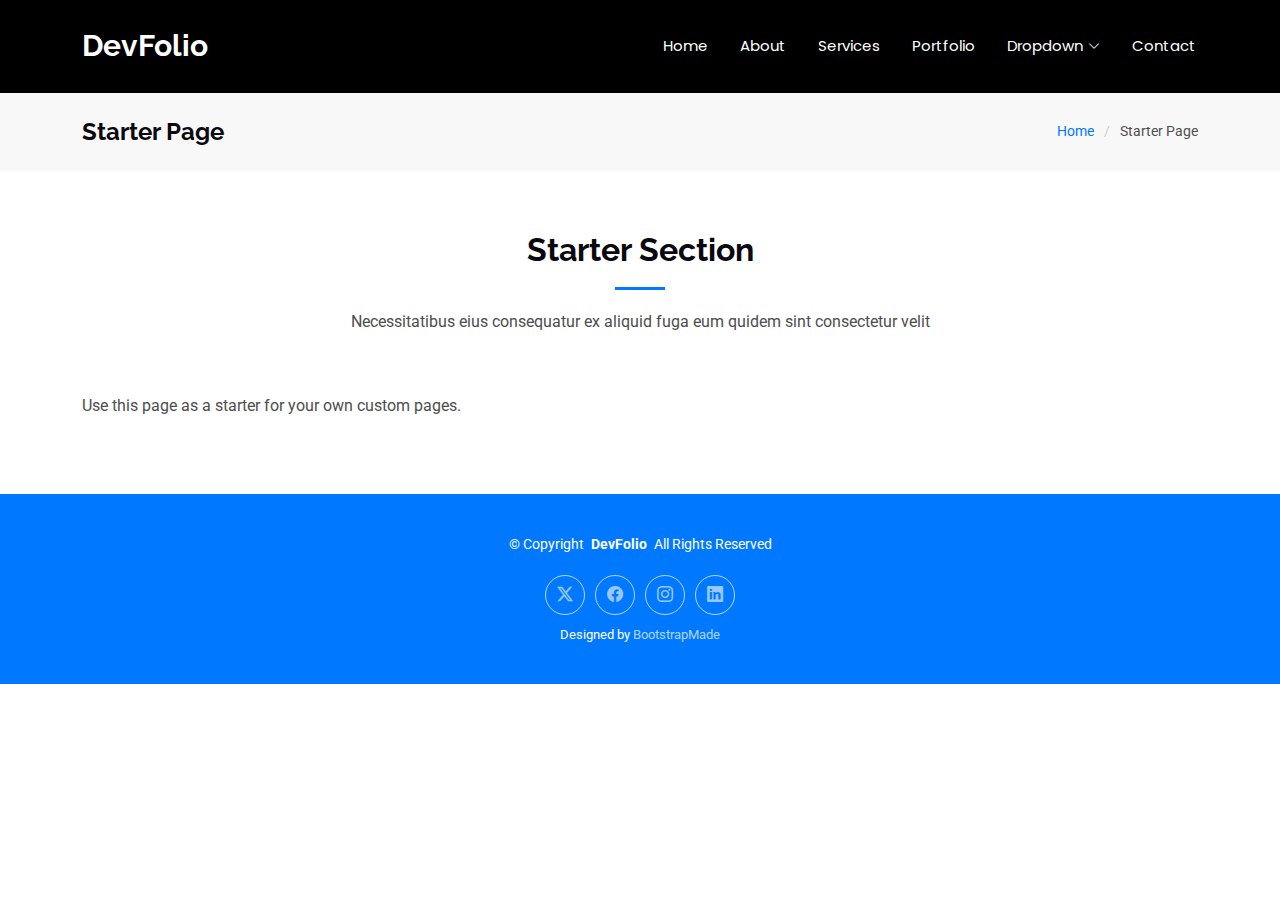
<file: chandrababu/starter-page.html>
<!DOCTYPE html>
<html lang="en">

<head>
  <meta charset="utf-8">
  <meta content="width=device-width, initial-scale=1.0" name="viewport">
  <title>Starter Page - DevFolio Bootstrap Template</title>
  <meta name="description" content="">
  <meta name="keywords" content="">

  <!-- Favicons -->
  <link href="assets/img/favicon.png" rel="icon">
  <link href="assets/img/apple-touch-icon.png" rel="apple-touch-icon">

  <!-- Fonts -->
  <link href="https://fonts.googleapis.com" rel="preconnect">
  <link href="https://fonts.gstatic.com" rel="preconnect" crossorigin>
  <link href="https://fonts.googleapis.com/css2?family=Roboto:ital,wght@0,100;0,300;0,400;0,500;0,700;0,900;1,100;1,300;1,400;1,500;1,700;1,900&family=Poppins:ital,wght@0,100;0,200;0,300;0,400;0,500;0,600;0,700;0,800;0,900;1,100;1,200;1,300;1,400;1,500;1,600;1,700;1,800;1,900&family=Raleway:ital,wght@0,100;0,200;0,300;0,400;0,500;0,600;0,700;0,800;0,900;1,100;1,200;1,300;1,400;1,500;1,600;1,700;1,800;1,900&display=swap" rel="stylesheet">

  <!-- Vendor CSS Files -->
  <link href="assets/vendor/bootstrap/css/bootstrap.min.css" rel="stylesheet">
  <link href="assets/vendor/bootstrap-icons/bootstrap-icons.css" rel="stylesheet">
  <link href="assets/vendor/aos/aos.css" rel="stylesheet">
  <link href="assets/vendor/glightbox/css/glightbox.min.css" rel="stylesheet">
  <link href="assets/vendor/swiper/swiper-bundle.min.css" rel="stylesheet">

  <!-- Main CSS File -->
  <link href="assets/css/main.css" rel="stylesheet">

  <!-- =======================================================
  * Template Name: DevFolio
  * Template URL: https://bootstrapmade.com/devfolio-bootstrap-portfolio-html-template/
  * Updated: Aug 07 2024 with Bootstrap v5.3.3
  * Author: BootstrapMade.com
  * License: https://bootstrapmade.com/license/
  ======================================================== -->
</head>

<body class="starter-page-page">

  <header id="header" class="header d-flex align-items-center sticky-top">
    <div class="container-fluid container-xl position-relative d-flex align-items-center justify-content-between">

      <a href="index.html" class="logo d-flex align-items-center">
        <!-- Uncomment the line below if you also wish to use an image logo -->
        <!-- <img src="assets/img/logo.png" alt=""> -->
        <h1 class="sitename">DevFolio</h1>
      </a>

      <nav id="navmenu" class="navmenu">
        <ul>
          <li><a href="#hero">Home<br></a></li>
          <li><a href="#about">About</a></li>
          <li><a href="#services">Services</a></li>
          <li><a href="#portfolio">Portfolio</a></li>
          <li class="dropdown"><a href="#"><span>Dropdown</span> <i class="bi bi-chevron-down toggle-dropdown"></i></a>
            <ul>
              <li><a href="#">Dropdown 1</a></li>
              <li class="dropdown"><a href="#"><span>Deep Dropdown</span> <i class="bi bi-chevron-down toggle-dropdown"></i></a>
                <ul>
                  <li><a href="#">Deep Dropdown 1</a></li>
                  <li><a href="#">Deep Dropdown 2</a></li>
                  <li><a href="#">Deep Dropdown 3</a></li>
                  <li><a href="#">Deep Dropdown 4</a></li>
                  <li><a href="#">Deep Dropdown 5</a></li>
                </ul>
              </li>
              <li><a href="#">Dropdown 2</a></li>
              <li><a href="#">Dropdown 3</a></li>
              <li><a href="#">Dropdown 4</a></li>
            </ul>
          </li>
          <li><a href="#contact">Contact</a></li>
        </ul>
        <i class="mobile-nav-toggle d-xl-none bi bi-list"></i>
      </nav>

    </div>
  </header>

  <main class="main">

    <!-- Page Title -->
    <div class="page-title" data-aos="fade">
      <div class="container d-lg-flex justify-content-between align-items-center">
        <h1 class="mb-2 mb-lg-0">Starter Page</h1>
        <nav class="breadcrumbs">
          <ol>
            <li><a href="index.html">Home</a></li>
            <li class="current">Starter Page</li>
          </ol>
        </nav>
      </div>
    </div><!-- End Page Title -->

    <!-- Starter Section Section -->
    <section id="starter-section" class="starter-section section">

      <!-- Section Title -->
      <div class="container section-title" data-aos="fade-up">
        <h2>Starter Section</h2>
        <p>Necessitatibus eius consequatur ex aliquid fuga eum quidem sint consectetur velit</p>
      </div><!-- End Section Title -->

      <div class="container" data-aos="fade-up">
        <p>Use this page as a starter for your own custom pages.</p>
      </div>

    </section><!-- /Starter Section Section -->

  </main>

  <footer id="footer" class="footer accent-background">

    <div class="container">
      <div class="copyright text-center ">
        <p>© <span>Copyright</span> <strong class="px-1 sitename">DevFolio</strong> <span>All Rights Reserved</span></p>
      </div>
      <div class="social-links d-flex justify-content-center">
        <a href=""><i class="bi bi-twitter-x"></i></a>
        <a href=""><i class="bi bi-facebook"></i></a>
        <a href=""><i class="bi bi-instagram"></i></a>
        <a href=""><i class="bi bi-linkedin"></i></a>
      </div>
      <div class="credits">
        <!-- All the links in the footer should remain intact. -->
        <!-- You can delete the links only if you've purchased the pro version. -->
        <!-- Licensing information: https://bootstrapmade.com/license/ -->
        <!-- Purchase the pro version with working PHP/AJAX contact form: [buy-url] -->
        Designed by <a href="https://bootstrapmade.com/">BootstrapMade</a>
      </div>
    </div>

  </footer>

  <!-- Scroll Top -->
  <a href="#" id="scroll-top" class="scroll-top d-flex align-items-center justify-content-center"><i class="bi bi-arrow-up-short"></i></a>

  <!-- Preloader -->
  <div id="preloader"></div>

  <!-- Vendor JS Files -->
  <script src="assets/vendor/bootstrap/js/bootstrap.bundle.min.js"></script>
  <script src="assets/vendor/php-email-form/validate.js"></script>
  <script src="assets/vendor/aos/aos.js"></script>
  <script src="assets/vendor/typed.js/typed.umd.js"></script>
  <script src="assets/vendor/waypoints/noframework.waypoints.js"></script>
  <script src="assets/vendor/purecounter/purecounter_vanilla.js"></script>
  <script src="assets/vendor/glightbox/js/glightbox.min.js"></script>
  <script src="assets/vendor/imagesloaded/imagesloaded.pkgd.min.js"></script>
  <script src="assets/vendor/isotope-layout/isotope.pkgd.min.js"></script>
  <script src="assets/vendor/swiper/swiper-bundle.min.js"></script>

  <!-- Main JS File -->
  <script src="assets/js/main.js"></script>

</body>

</html>
</file>
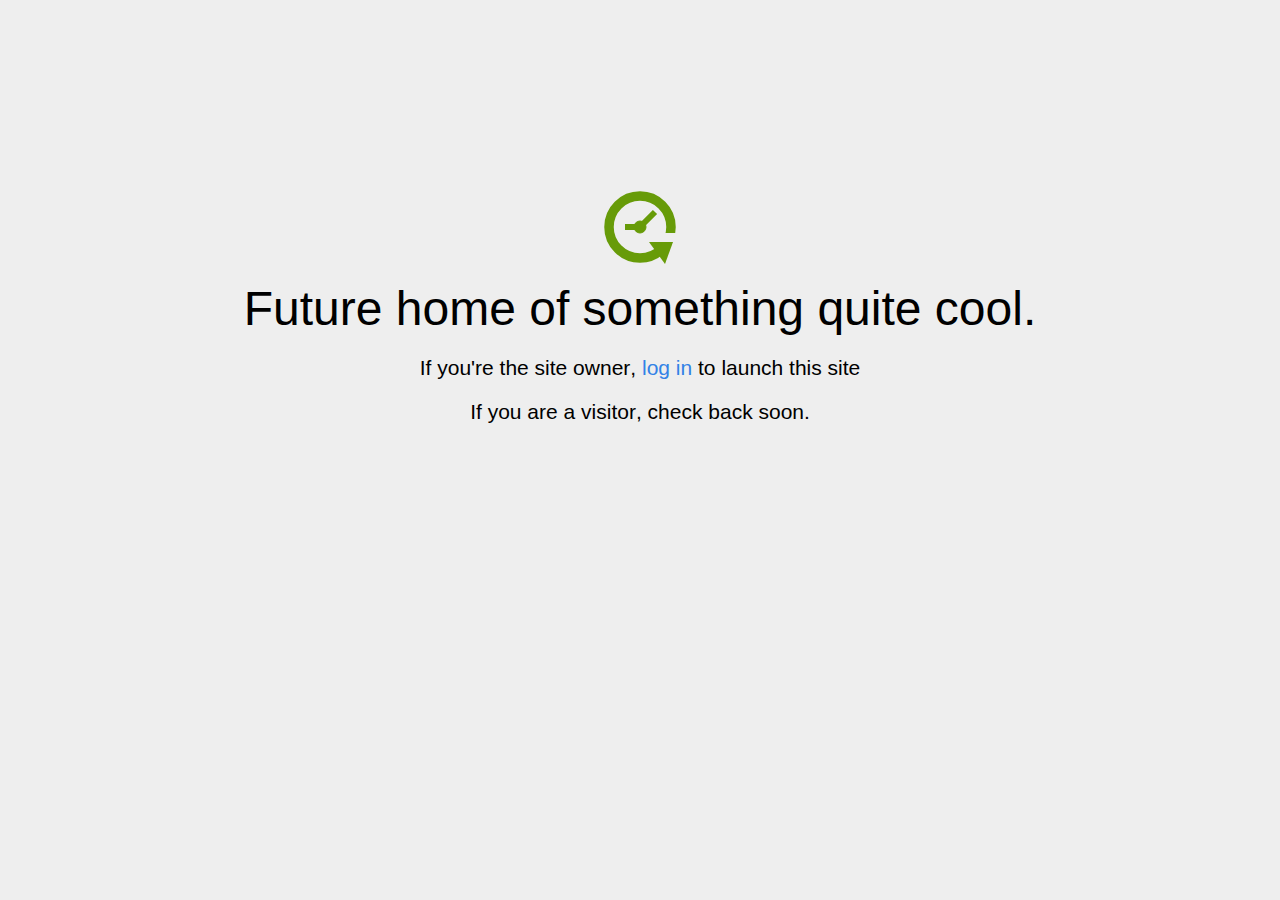
<file: old/home.html>
<!DOCTYPE html>
<html>
<head>
<title>Coming Soon</title>
<meta http-equiv="content-type" content="text/html; charset=utf-8" >
<meta name="viewport" content="width=device-width, initial-scale=1.0">
<style type="text/css">
body {
  /*background: linear-gradient(90deg, white, gray);*/
  background-color: #eee;
}

body, h1, p {
  font-family: "Helvetica Neue", "Segoe UI", Segoe, Helvetica, Arial, "Lucida Grande", sans-serif;
  font-weight: normal;
  margin: 0;
  padding: 0;
  text-align: center;
}

.container {
  margin-left:  auto;
  margin-right:  auto;
  margin-top: 177px;
  max-width: 1170px;
  padding-right: 15px;
  padding-left: 15px;
}

.row:before, .row:after {
  display: table;
  content: " ";
}

h1 {
  font-size: 48px;
  font-weight: 300;
  margin: 0 0 20px 0;
}

.lead {
  font-size: 21px;
  font-weight: 200;
  margin-bottom: 20px;
}

p {
  margin: 0 0 10px;
}

a {
  color: #3282e6;
  text-decoration: none;
}
</style>
</head>

<body>
<div class="container text-center" id="error">

  <svg height="100" width="100">
    <circle cx="50" cy="50" r="31" stroke="#679b08" stroke-width="9.5" fill="none" />
    <circle cx="50" cy="50" r="6" stroke="#679b08" stroke-width="1" fill="#679b08" />
    <line x1="50" y1="50" x2="35" y2="50" style="stroke:#679b08;stroke-width:6" />
    <line x1="65" y1="35" x2="50" y2="50" style="stroke:#679b08;stroke-width:6" />
    <path d="M59 65 L83 65 L75 87 Z" fill="#679b08" />
    <rect width="20" height="9" x="70" y="56" style="fill:#eee;stroke-width:0;" />
  </svg>
  <div class="row">
    <div class="col-md-12">
      <div class="main-icon text-success"><span class="uxicon uxicon-clock-refresh"></span></div>
      <h1>Future home of something quite cool.</h1>
      <p class="lead">If you're the <strong>site owner</strong>, <a href="/cpanel">log in</a> to launch this site</p>
      <p class="lead">If you are a <strong>visitor</strong>, check back soon.</p>
    </div>
  </div>

</div>

</body>
</html>
</file>
<file: chandrababu/assets/css/main.css>
/**
* Template Name: DevFolio
* Template URL: https://bootstrapmade.com/devfolio-bootstrap-portfolio-html-template/
* Updated: Aug 07 2024 with Bootstrap v5.3.3
* Author: BootstrapMade.com
* License: https://bootstrapmade.com/license/
*/

/*--------------------------------------------------------------
# Font & Color Variables
# Help: https://bootstrapmade.com/color-system/
--------------------------------------------------------------*/
/* Fonts */
:root {
  --default-font: "Roboto",  system-ui, -apple-system, "Segoe UI", Roboto, "Helvetica Neue", Arial, "Noto Sans", "Liberation Sans", sans-serif, "Apple Color Emoji", "Segoe UI Emoji", "Segoe UI Symbol", "Noto Color Emoji";
  --heading-font: "Raleway",  sans-serif;
  --nav-font: "Poppins",  sans-serif;
}

/* Global Colors - The following color variables are used throughout the website. Updating them here will change the color scheme of the entire website */
:root { 
  --background-color: #ffffff; /* Background color for the entire website, including individual sections */
  --default-color: #4e4e4e; /* Default color used for the majority of the text content across the entire website */
  --heading-color: #0a090f; /* Color for headings, subheadings and title throughout the website */
  --accent-color: #0078ff; /* Accent color that represents your brand on the website. It's used for buttons, links, and other elements that need to stand out */
  --surface-color: #ffffff; /* The surface color is used as a background of boxed elements within sections, such as cards, icon boxes, or other elements that require a visual separation from the global background. */
  --contrast-color: #ffffff; /* Contrast color for text, ensuring readability against backgrounds of accent, heading, or default colors. */
}

/* Nav Menu Colors - The following color variables are used specifically for the navigation menu. They are separate from the global colors to allow for more customization options */
:root {
  --nav-color: #ffffff;  /* The default color of the main navmenu links */
  --nav-hover-color: #ffffff; /* Applied to main navmenu links when they are hovered over or active */
  --nav-mobile-background-color: #ffffff; /* Used as the background color for mobile navigation menu */
  --nav-dropdown-background-color: #ffffff; /* Used as the background color for dropdown items that appear when hovering over primary navigation items */
  --nav-dropdown-color: #212529; /* Used for navigation links of the dropdown items in the navigation menu. */
  --nav-dropdown-hover-color: #0078ff; /* Similar to --nav-hover-color, this color is applied to dropdown navigation links when they are hovered over. */
}

/* Color Presets - These classes override global colors when applied to any section or element, providing reuse of the sam color scheme. */

.light-background {
  --background-color: #f9f9f9;
  --surface-color: #ffffff;
}

.dark-background {
  --background-color: #060606;
  --default-color: #ffffff;
  --heading-color: #ffffff;
  --surface-color: #252525;
  --contrast-color: #ffffff;
}

.accent-background {
  --background-color: #0078ff;
  --default-color: #ffffff;
  --heading-color: #ffffff;
  --accent-color: #ffffff;
  --surface-color: #3393ff;
  --contrast-color: #ffffff;
}

/* Smooth scroll */
:root {
  scroll-behavior: smooth;
}

/*--------------------------------------------------------------
# General Styling & Shared Classes
--------------------------------------------------------------*/
body {
  color: var(--default-color);
  background-color: var(--background-color);
  font-family: var(--default-font);
}

a {
  color: var(--accent-color);
  text-decoration: none;
  transition: 0.3s;
}

a:hover {
  color: color-mix(in srgb, var(--accent-color), transparent 25%);
  text-decoration: none;
}

h1,
h2,
h3,
h4,
h5,
h6 {
  color: var(--heading-color);
  font-family: var(--heading-font);
}

/* PHP Email Form Messages
------------------------------*/
.php-email-form .error-message {
  display: none;
  background: #df1529;
  color: #ffffff;
  text-align: left;
  padding: 15px;
  margin-bottom: 24px;
  font-weight: 600;
}

.php-email-form .sent-message {
  display: none;
  color: #ffffff;
  background: #059652;
  text-align: center;
  padding: 15px;
  margin-bottom: 24px;
  font-weight: 600;
}

.php-email-form .loading {
  display: none;
  background: var(--surface-color);
  text-align: center;
  padding: 15px;
  margin-bottom: 24px;
}

.php-email-form .loading:before {
  content: "";
  display: inline-block;
  border-radius: 50%;
  width: 24px;
  height: 24px;
  margin: 0 10px -6px 0;
  border: 3px solid var(--accent-color);
  border-top-color: var(--surface-color);
  animation: php-email-form-loading 1s linear infinite;
}

@keyframes php-email-form-loading {
  0% {
    transform: rotate(0deg);
  }

  100% {
    transform: rotate(360deg);
  }
}

/*--------------------------------------------------------------
# Global Header
--------------------------------------------------------------*/
.header {
  --background-color: #000000;
  --default-color: #ffffff;
  --heading-color: #ffffff;
  color: var(--default-color);
  background-color: var(--background-color);
  padding: 20px 0;
  transition: all 0.5s;
  z-index: 997;
}

.header .logo {
  line-height: 1;
}

.header .logo img {
  max-height: 32px;
  margin-right: 8px;
}

.header .logo h1 {
  font-size: 30px;
  margin: 0;
  font-weight: 700;
  color: var(--heading-color);
}

.scrolled .header {
  box-shadow: 0px 0 18px rgba(0, 0, 0, 0.1);
}

/*--------------------------------------------------------------
# Navigation Menu
--------------------------------------------------------------*/
/* Desktop Navigation */
@media (min-width: 1200px) {
  .navmenu {
    padding: 0;
  }

  .navmenu ul {
    margin: 0;
    padding: 0;
    display: flex;
    list-style: none;
    align-items: center;
  }

  .navmenu li {
    position: relative;
  }

  .navmenu>ul>li {
    white-space: nowrap;
    padding: 15px 14px;
  }

  .navmenu>ul>li:last-child {
    padding-right: 0;
  }

  .navmenu a,
  .navmenu a:focus {
    color: var(--nav-color);
    font-size: 15px;
    padding: 0 2px;
    font-family: var(--nav-font);
    font-weight: 400;
    display: flex;
    align-items: center;
    justify-content: space-between;
    white-space: nowrap;
    transition: 0.3s;
    position: relative;
  }

  .navmenu a i,
  .navmenu a:focus i {
    font-size: 12px;
    line-height: 0;
    margin-left: 5px;
    transition: 0.3s;
  }

  .navmenu>ul>li>a:before {
    content: "";
    position: absolute;
    width: 100%;
    height: 2px;
    bottom: -6px;
    left: 0;
    background-color: var(--nav-hover-color);
    visibility: hidden;
    width: 0px;
    transition: all 0.3s ease-in-out 0s;
  }

  .navmenu a:hover:before,
  .navmenu li:hover>a:before,
  .navmenu .active:before {
    visibility: visible;
    width: 100%;
  }

  .navmenu li:hover>a,
  .navmenu .active,
  .navmenu .active:focus {
    color: var(--nav-hover-color);
  }

  .navmenu .dropdown ul {
    margin: 0;
    padding: 10px 0;
    background: var(--nav-dropdown-background-color);
    display: block;
    position: absolute;
    visibility: hidden;
    left: 14px;
    top: 130%;
    opacity: 0;
    transition: 0.3s;
    border-radius: 4px;
    z-index: 99;
    box-shadow: 0px 0px 30px rgba(0, 0, 0, 0.1);
  }

  .navmenu .dropdown ul li {
    min-width: 200px;
  }

  .navmenu .dropdown ul a {
    padding: 10px 20px;
    font-size: 15px;
    text-transform: none;
    color: var(--nav-dropdown-color);
  }

  .navmenu .dropdown ul a i {
    font-size: 12px;
  }

  .navmenu .dropdown ul a:hover,
  .navmenu .dropdown ul .active:hover,
  .navmenu .dropdown ul li:hover>a {
    color: var(--nav-dropdown-hover-color);
  }

  .navmenu .dropdown:hover>ul {
    opacity: 1;
    top: 100%;
    visibility: visible;
  }

  .navmenu .dropdown .dropdown ul {
    top: 0;
    left: -90%;
    visibility: hidden;
  }

  .navmenu .dropdown .dropdown:hover>ul {
    opacity: 1;
    top: 0;
    left: -100%;
    visibility: visible;
  }
}

/* Mobile Navigation */
@media (max-width: 1199px) {
  .mobile-nav-toggle {
    color: var(--nav-color);
    font-size: 28px;
    line-height: 0;
    margin-right: 10px;
    cursor: pointer;
    transition: color 0.3s;
  }

  .navmenu {
    padding: 0;
    z-index: 9997;
  }

  .navmenu ul {
    display: none;
    list-style: none;
    position: absolute;
    inset: 60px 20px 20px 20px;
    padding: 10px 0;
    margin: 0;
    border-radius: 6px;
    background-color: var(--nav-mobile-background-color);
    border: 1px solid color-mix(in srgb, var(--default-color), transparent 90%);
    box-shadow: none;
    overflow-y: auto;
    transition: 0.3s;
    z-index: 9998;
  }

  .navmenu a,
  .navmenu a:focus {
    color: var(--nav-dropdown-color);
    padding: 10px 20px;
    font-family: var(--nav-font);
    font-size: 17px;
    font-weight: 500;
    display: flex;
    align-items: center;
    justify-content: space-between;
    white-space: nowrap;
    transition: 0.3s;
  }

  .navmenu a i,
  .navmenu a:focus i {
    font-size: 12px;
    line-height: 0;
    margin-left: 5px;
    width: 30px;
    height: 30px;
    display: flex;
    align-items: center;
    justify-content: center;
    border-radius: 50%;
    transition: 0.3s;
    background-color: color-mix(in srgb, var(--accent-color), transparent 90%);
  }

  .navmenu a i:hover,
  .navmenu a:focus i:hover {
    background-color: var(--accent-color);
    color: var(--contrast-color);
  }

  .navmenu a:hover,
  .navmenu .active,
  .navmenu .active:focus {
    color: var(--nav-dropdown-hover-color);
  }

  .navmenu .active i,
  .navmenu .active:focus i {
    background-color: var(--accent-color);
    color: var(--contrast-color);
    transform: rotate(180deg);
  }

  .navmenu .dropdown ul {
    position: static;
    display: none;
    z-index: 99;
    padding: 10px 0;
    margin: 10px 20px;
    background-color: var(--nav-dropdown-background-color);
    transition: all 0.5s ease-in-out;
  }

  .navmenu .dropdown ul ul {
    background-color: rgba(33, 37, 41, 0.1);
  }

  .navmenu .dropdown>.dropdown-active {
    display: block;
    background-color: rgba(33, 37, 41, 0.03);
  }

  .mobile-nav-active {
    overflow: hidden;
  }

  .mobile-nav-active .mobile-nav-toggle {
    color: #fff;
    position: absolute;
    font-size: 32px;
    top: 15px;
    right: 15px;
    margin-right: 0;
    z-index: 9999;
  }

  .mobile-nav-active .navmenu {
    position: fixed;
    overflow: hidden;
    inset: 0;
    background: rgba(33, 37, 41, 0.8);
    transition: 0.3s;
  }

  .mobile-nav-active .navmenu>ul {
    display: block;
  }
}

/*--------------------------------------------------------------
# Global Footer
--------------------------------------------------------------*/
.footer {
  color: var(--default-color);
  background-color: var(--background-color);
  font-size: 14px;
  padding: 40px 0;
  position: relative;
}

.footer .copyright p {
  margin-bottom: 0;
}

.footer .social-links {
  margin-top: 20px;
}

.footer .social-links a {
  display: flex;
  align-items: center;
  justify-content: center;
  width: 40px;
  height: 40px;
  border-radius: 50%;
  border: 1px solid color-mix(in srgb, var(--default-color), transparent 30%);
  font-size: 16px;
  color: color-mix(in srgb, var(--default-color), transparent 40%);
  margin: 0 5px;
  transition: 0.3s;
}

.footer .social-links a:hover {
  color: var(--default-color);
  border-color: var(--default-color);
}

.footer .credits {
  margin-top: 10px;
  font-size: 13px;
  text-align: center;
}

.footer .credits a {
  color: color-mix(in srgb, var(--default-color), transparent 30%);
}

/*--------------------------------------------------------------
# Preloader
--------------------------------------------------------------*/
#preloader {
  position: fixed;
  inset: 0;
  z-index: 999999;
  overflow: hidden;
  background: var(--background-color);
  transition: all 0.6s ease-out;
}

#preloader:before {
  content: "";
  position: fixed;
  top: calc(50% - 30px);
  left: calc(50% - 30px);
  border: 6px solid #ffffff;
  border-color: var(--accent-color) transparent var(--accent-color) transparent;
  border-radius: 50%;
  width: 60px;
  height: 60px;
  animation: animate-preloader 1.5s linear infinite;
}

@keyframes animate-preloader {
  0% {
    transform: rotate(0deg);
  }

  100% {
    transform: rotate(360deg);
  }
}

/*--------------------------------------------------------------
# Scroll Top Button
--------------------------------------------------------------*/
.scroll-top {
  position: fixed;
  visibility: hidden;
  opacity: 0;
  right: 15px;
  bottom: -15px;
  z-index: 99999;
  background-color: var(--accent-color);
  width: 44px;
  height: 44px;
  border-radius: 50px;
  transition: all 0.4s;
}

.scroll-top i {
  font-size: 24px;
  color: var(--contrast-color);
  line-height: 0;
}

.scroll-top:hover {
  background-color: color-mix(in srgb, var(--accent-color), transparent 20%);
  color: var(--contrast-color);
}

.scroll-top.active {
  visibility: visible;
  opacity: 1;
  bottom: 15px;
}

/*--------------------------------------------------------------
# Disable aos animation delay on mobile devices
--------------------------------------------------------------*/
@media screen and (max-width: 768px) {
  [data-aos-delay] {
    transition-delay: 0 !important;
  }
}

/*--------------------------------------------------------------
# Global Page Titles & Breadcrumbs
--------------------------------------------------------------*/
.page-title {
  --background-color: color-mix(in srgb, var(--default-color), transparent 96%);
  color: var(--default-color);
  background-color: var(--background-color);
  padding: 25px 0;
  position: relative;
}

.page-title h1 {
  font-size: 24px;
  font-weight: 700;
}

.page-title .breadcrumbs ol {
  display: flex;
  flex-wrap: wrap;
  list-style: none;
  padding: 0;
  margin: 0;
  font-size: 14px;
  font-weight: 400;
}

.page-title .breadcrumbs ol li+li {
  padding-left: 10px;
}

.page-title .breadcrumbs ol li+li::before {
  content: "/";
  display: inline-block;
  padding-right: 10px;
  color: color-mix(in srgb, var(--default-color), transparent 70%);
}

/*--------------------------------------------------------------
# Global Sections
--------------------------------------------------------------*/
section,
.section {
  color: var(--default-color);
  background-color: var(--background-color);
  padding: 60px 0;
  scroll-margin-top: 92px;
  overflow: clip;
}

@media (max-width: 1199px) {

  section,
  .section {
    scroll-margin-top: 76px;
  }
}

/*--------------------------------------------------------------
# Global Section Titles
--------------------------------------------------------------*/
.section-title {
  text-align: center;
  padding-bottom: 60px;
  position: relative;
}

.section-title h2 {
  font-size: 32px;
  font-weight: 700;
  margin-bottom: 20px;
  padding-bottom: 20px;
  position: relative;
}

.section-title h2:after {
  content: "";
  position: absolute;
  display: block;
  width: 50px;
  height: 3px;
  background: var(--accent-color);
  left: 0;
  right: 0;
  bottom: 0;
  margin: auto;
}

.section-title p {
  margin-bottom: 0;
}

/*--------------------------------------------------------------
# Hero Section
--------------------------------------------------------------*/
.hero {
  width: 100%;
  min-height: calc(100vh - 92px);
  position: relative;
  padding: 60px 0;
  display: flex;
  align-items: center;
  justify-content: center;
}

.hero img {
  position: absolute;
  inset: 0;
  display: block;
  width: 100%;
  height: 100%;
  object-fit: cover;
  z-index: 1;
}

.hero:before {
  content: "";
  background: color-mix(in srgb, var(--background-color), transparent 30%);
  position: absolute;
  inset: 0;
  z-index: 2;
}

.hero .container {
  position: relative;
  z-index: 3;
}

.hero h2 {
  margin: 0;
  font-size: 64px;
  font-weight: 700;
}

.hero p {
  margin: 5px 0 0 0;
  font-size: 36px;
  font-weight: 600;
}

.hero p span {
  letter-spacing: 1px;
}

@media (max-width: 768px) {
  .hero h2 {
    font-size: 32px;
  }

  .hero p {
    font-size: 20px;
  }
}

/*--------------------------------------------------------------
# About Section
--------------------------------------------------------------*/
.about .container {
  background-color: var(--surface-color);
  box-shadow: 0px 2px 15px rgba(0, 0, 0, 0.1);
  padding: 30px;
}

.about .skills-content h5 {
  font-size: 18px;
  font-weight: 700;
  margin: 30px 0 15px 0;
}

.about .progress {
  height: 36px;
  display: block;
  background: none;
  border-radius: 0;
  margin-top: 15px;
}

.about .progress .skill {
  color: var(--default-color);
  padding: 0;
  margin: 0 0 6px 0;
  text-transform: uppercase;
  display: block;
  font-weight: 600;
  font-family: var(--heading-font);
}

.about .progress .skill .val {
  float: right;
  font-style: normal;
}

.about .progress-bar-wrap {
  background: color-mix(in srgb, var(--default-color), transparent 90%);
  height: 10px;
}

.about .progress-bar {
  width: 1px;
  height: 10px;
  transition: 0.9s;
  background-color: var(--accent-color);
}

.about .about-me h4 {
  font-size: 28px;
  position: relative;
  padding-bottom: 10px;
  margin-bottom: 30px;
  font-weight: 700;
}

.about .about-me h4:after {
  content: "";
  position: absolute;
  display: block;
  width: 64px;
  height: 3px;
  background: var(--accent-color);
  left: 0;
  bottom: 0;
  margin: auto;
}

.about .about-me p {
  font-size: 18px;
}

/*--------------------------------------------------------------
# Resume Section
--------------------------------------------------------------*/
.resume .resume-title {
  color: var(--heading-color);
  font-size: 26px;
  font-weight: 700;
  margin-top: 20px;
  margin-bottom: 20px;
}

.resume .resume-item {
  padding: 0 0 20px 20px;
  margin-top: -2px;
  border-left: 2px solid var(--accent-color);
  position: relative;
}

.resume .resume-item h4 {
  line-height: 18px;
  font-size: 18px;
  font-weight: 600;
  text-transform: uppercase;
  color: color-mix(in srgb, var(--default-color), transparent 20%);
  margin-bottom: 10px;
}

.resume .resume-item h5 {
  font-size: 16px;
  padding: 5px 15px;
  display: inline-block;
  font-weight: 600;
  margin-bottom: 10px;
}

.resume .resume-item ul {
  padding-left: 20px;
}

.resume .resume-item ul li {
  padding-bottom: 10px;
}

.resume .resume-item:last-child {
  padding-bottom: 0;
}

.resume .resume-item::before {
  content: "";
  position: absolute;
  width: 16px;
  height: 16px;
  border-radius: 50px;
  left: -9px;
  top: 0;
  background: var(--background-color);
  border: 2px solid var(--accent-color);
}

/*--------------------------------------------------------------
# Services Section
--------------------------------------------------------------*/
.services .service-item {
  background-color: var(--surface-color);
  box-shadow: 0px 5px 90px 0px rgba(0, 0, 0, 0.1);
  padding: 60px 30px;
  transition: all ease-in-out 0.3s;
  border-radius: 18px;
  border-bottom: 5px solid var(--surface-color);
  height: 100%;
}

.services .service-item .icon {
  color: var(--contrast-color);
  background: var(--accent-color);
  margin: 0;
  width: 64px;
  height: 64px;
  border-radius: 50px;
  display: flex;
  align-items: center;
  justify-content: center;
  margin-bottom: 20px;
  font-size: 28px;
  transition: ease-in-out 0.3s;
}

.services .service-item h3 {
  font-weight: 700;
  margin: 10px 0 15px 0;
  font-size: 22px;
  transition: ease-in-out 0.3s;
}

.services .service-item p {
  line-height: 24px;
  font-size: 14px;
  margin-bottom: 0;
}

@media (min-width: 1365px) {
  .services .service-item:hover {
    transform: translateY(-10px);
    border-color: var(--accent-color);
  }

  .services .service-item:hover h3 {
    color: var(--accent-color);
  }
}

/*--------------------------------------------------------------
# Stats Section
--------------------------------------------------------------*/
.stats {
  position: relative;
  padding: 120px 0;
}

.stats img {
  position: absolute;
  inset: 0;
  display: block;
  width: 100%;
  height: 100%;
  object-fit: cover;
  z-index: 1;
}

.stats:before {
  content: "";
  background: color-mix(in srgb, var(--background-color), transparent 40%);
  position: absolute;
  inset: 0;
  z-index: 2;
}

.stats .container {
  position: relative;
  z-index: 3;
}

.stats .stats-item {
  padding: 30px;
  width: 100%;
}

.stats .stats-item span {
  font-size: 48px;
  display: block;
  color: var(--default-color);
  font-weight: 700;
}

.stats .stats-item p {
  padding: 0;
  margin: 0;
  font-family: var(--heading-font);
  font-size: 16px;
  font-weight: 700;
  color: color-mix(in srgb, var(--default-color), transparent 40%);
}

/*--------------------------------------------------------------
# Portfolio Section
--------------------------------------------------------------*/
.portfolio .portfolio-filters {
  padding: 0;
  margin: 0 auto 20px auto;
  list-style: none;
  text-align: center;
}

.portfolio .portfolio-filters li {
  cursor: pointer;
  display: inline-block;
  padding: 0;
  font-size: 16px;
  font-weight: 600;
  margin: 0 10px;
  line-height: 1;
  text-transform: uppercase;
  margin-bottom: 5px;
  transition: all 0.3s ease-in-out;
}

.portfolio .portfolio-filters li:hover,
.portfolio .portfolio-filters li.filter-active {
  color: var(--accent-color);
}

.portfolio .portfolio-filters li:first-child {
  margin-left: 0;
}

.portfolio .portfolio-filters li:last-child {
  margin-right: 0;
}

@media (max-width: 575px) {
  .portfolio .portfolio-filters li {
    font-size: 14px;
    margin: 0 5px;
  }
}

.portfolio .portfolio-item {
  position: relative;
}

.portfolio .portfolio-item .portfolio-info {
  opacity: 0;
  position: absolute;
  left: 30px;
  right: 30px;
  bottom: 0;
  z-index: 3;
  transition: all ease-in-out 0.3s;
  background: color-mix(in srgb, var(--background-color), transparent 10%);
  padding: 15px;
}

.portfolio .portfolio-item .portfolio-info h4 {
  font-size: 18px;
  font-weight: 600;
  padding-right: 50px;
}

.portfolio .portfolio-item .portfolio-info p {
  color: color-mix(in srgb, var(--default-color), transparent 30%);
  font-size: 14px;
  margin-bottom: 0;
  padding-right: 50px;
}

.portfolio .portfolio-item .portfolio-info .preview-link,
.portfolio .portfolio-item .portfolio-info .details-link {
  position: absolute;
  right: 50px;
  font-size: 24px;
  top: calc(50% - 14px);
  color: color-mix(in srgb, var(--default-color), transparent 30%);
  transition: 0.3s;
  line-height: 0;
}

.portfolio .portfolio-item .portfolio-info .preview-link:hover,
.portfolio .portfolio-item .portfolio-info .details-link:hover {
  color: var(--accent-color);
}

.portfolio .portfolio-item .portfolio-info .details-link {
  right: 14px;
  font-size: 28px;
}

.portfolio .portfolio-item:hover .portfolio-info {
  opacity: 1;
  bottom: 20px;
}

/*--------------------------------------------------------------
# Pricing Section
--------------------------------------------------------------*/
.pricing .pricing-item {
  border-bottom: 1px dashed color-mix(in srgb, var(--default-color), transparent 60%);
  width: 100%;
  height: 100%;
  padding: 0 0 15px 0;
}

.pricing .pricing-item h3 {
  margin: 0;
  font-size: 20px;
  font-weight: 600;
}

.pricing .pricing-item h4 {
  margin: 0;
  font-size: 18px;
  color: var(--accent-color);
}

/*--------------------------------------------------------------
# Faq Section
--------------------------------------------------------------*/
.faq .content h3 {
  font-weight: 400;
  font-size: 34px;
}

.faq .content p {
  font-size: 15px;
  color: color-mix(in srgb, var(--default-color), transparent 30%);
}

.faq .faq-container .faq-item {
  background-color: var(--surface-color);
  position: relative;
  padding: 20px;
  margin-bottom: 20px;
  box-shadow: 0px 5px 25px 0px rgba(0, 0, 0, 0.1);
  overflow: hidden;
}

.faq .faq-container .faq-item:last-child {
  margin-bottom: 0;
}

.faq .faq-container .faq-item h3 {
  font-weight: 600;
  font-size: 18px;
  line-height: 24px;
  margin: 0 30px 0 0;
  transition: 0.3s;
  cursor: pointer;
  display: flex;
  align-items: flex-start;
}

.faq .faq-container .faq-item h3 .num {
  color: var(--accent-color);
  padding-right: 5px;
}

.faq .faq-container .faq-item h3:hover {
  color: var(--accent-color);
}

.faq .faq-container .faq-item .faq-content {
  display: grid;
  grid-template-rows: 0fr;
  transition: 0.3s ease-in-out;
  visibility: hidden;
  opacity: 0;
}

.faq .faq-container .faq-item .faq-content p {
  margin-bottom: 0;
  overflow: hidden;
}

.faq .faq-container .faq-item .faq-toggle {
  position: absolute;
  top: 20px;
  right: 20px;
  font-size: 16px;
  line-height: 0;
  transition: 0.3s;
  cursor: pointer;
}

.faq .faq-container .faq-item .faq-toggle:hover {
  color: var(--accent-color);
}

.faq .faq-container .faq-active h3 {
  color: var(--accent-color);
}

.faq .faq-container .faq-active .faq-content {
  grid-template-rows: 1fr;
  visibility: visible;
  opacity: 1;
  padding-top: 10px;
}

.faq .faq-container .faq-active .faq-toggle {
  transform: rotate(90deg);
  color: var(--accent-color);
}

/*--------------------------------------------------------------
# Testimonials Section
--------------------------------------------------------------*/
.testimonials {
  padding: 80px 0;
  position: relative;
}

.testimonials:before {
  content: "";
  background: color-mix(in srgb, var(--background-color), transparent 30%);
  position: absolute;
  inset: 0;
  z-index: 2;
}

.testimonials .testimonials-bg {
  position: absolute;
  inset: 0;
  display: block;
  width: 100%;
  height: 100%;
  object-fit: cover;
  z-index: 1;
}

.testimonials .container {
  position: relative;
  z-index: 3;
}

.testimonials .testimonials-carousel,
.testimonials .testimonials-slider {
  overflow: hidden;
}

.testimonials .testimonial-item {
  text-align: center;
}

.testimonials .testimonial-item .testimonial-img {
  width: 100px;
  border-radius: 50%;
  border: 6px solid color-mix(in srgb, var(--default-color), transparent 85%);
  margin: 0 auto;
}

.testimonials .testimonial-item h3 {
  font-size: 20px;
  font-weight: bold;
  margin: 10px 0 5px 0;
}

.testimonials .testimonial-item h4 {
  font-size: 14px;
  margin: 0 0 15px 0;
  color: color-mix(in srgb, var(--default-color), transparent 40%);
}

.testimonials .testimonial-item .stars {
  margin-bottom: 15px;
}

.testimonials .testimonial-item .stars i {
  color: #ffc107;
  margin: 0 1px;
}

.testimonials .testimonial-item .quote-icon-left,
.testimonials .testimonial-item .quote-icon-right {
  color: color-mix(in srgb, var(--default-color), transparent 40%);
  font-size: 26px;
  line-height: 0;
}

.testimonials .testimonial-item .quote-icon-left {
  display: inline-block;
  left: -5px;
  position: relative;
}

.testimonials .testimonial-item .quote-icon-right {
  display: inline-block;
  right: -5px;
  position: relative;
  top: 10px;
  transform: scale(-1, -1);
}

.testimonials .testimonial-item p {
  font-style: italic;
  margin: 0 auto 15px auto;
}

.testimonials .swiper-wrapper {
  height: auto;
}

.testimonials .swiper-pagination {
  margin-top: 20px;
  position: relative;
}

.testimonials .swiper-pagination .swiper-pagination-bullet {
  width: 12px;
  height: 12px;
  background-color: color-mix(in srgb, var(--default-color), transparent 50%);
  opacity: 0.5;
}

.testimonials .swiper-pagination .swiper-pagination-bullet-active {
  background-color: var(--default-color);
  opacity: 1;
}

@media (min-width: 992px) {
  .testimonials .testimonial-item p {
    width: 80%;
  }
}

/*--------------------------------------------------------------
# Contact Section
--------------------------------------------------------------*/
.contact .info-wrap {
  background-color: var(--surface-color);
  box-shadow: 0px 0px 20px rgba(0, 0, 0, 0.1);
  padding: 30px;
  margin-bottom: 30px;
}

.contact .info-item i {
  font-size: 20px;
  color: var(--accent-color);
  width: 56px;
  height: 56px;
  display: flex;
  justify-content: center;
  align-items: center;
  transition: all 0.3s ease-in-out;
  border-radius: 50%;
  border: 1px solid color-mix(in srgb, var(--accent-color), transparent 40%);
  margin-right: 15px;
}

.contact .info-item h3 {
  font-size: 18px;
  font-weight: 700;
  margin: 0 0 2px 0;
}

.contact .info-item p {
  padding: 0;
  margin-bottom: 0;
  font-size: 14px;
}

.contact .info-item:hover i {
  background: var(--accent-color);
  color: var(--contrast-color);
}

.contact .php-email-form {
  background-color: var(--surface-color);
  box-shadow: 0px 0px 20px rgba(0, 0, 0, 0.1);
  padding: 30px;
}

@media (max-width: 575px) {
  .contact .php-email-form {
    padding: 20px;
  }
}

.contact .php-email-form input[type=text],
.contact .php-email-form input[type=email],
.contact .php-email-form textarea {
  font-size: 14px;
  padding: 10px 15px;
  box-shadow: none;
  border-radius: 0;
  color: var(--default-color);
  background-color: color-mix(in srgb, var(--background-color), transparent 50%);
  border-color: color-mix(in srgb, var(--default-color), transparent 80%);
}

.contact .php-email-form input[type=text]:focus,
.contact .php-email-form input[type=email]:focus,
.contact .php-email-form textarea:focus {
  border-color: var(--accent-color);
}

.contact .php-email-form input[type=text]::placeholder,
.contact .php-email-form input[type=email]::placeholder,
.contact .php-email-form textarea::placeholder {
  color: color-mix(in srgb, var(--default-color), transparent 70%);
}

.contact .php-email-form button[type=submit] {
  color: var(--contrast-color);
  background: var(--accent-color);
  border: 0;
  padding: 10px 30px;
  transition: 0.4s;
  border-radius: 50px;
}

.contact .php-email-form button[type=submit]:hover {
  background: color-mix(in srgb, var(--accent-color), transparent 20%);
}

/*--------------------------------------------------------------
# Portfolio Details Section
--------------------------------------------------------------*/
.portfolio-details .portfolio-details-slider img {
  width: 100%;
}

.portfolio-details .swiper-wrapper {
  height: auto;
}

.portfolio-details .swiper-button-prev,
.portfolio-details .swiper-button-next {
  width: 48px;
  height: 48px;
}

.portfolio-details .swiper-button-prev:after,
.portfolio-details .swiper-button-next:after {
  color: rgba(255, 255, 255, 0.8);
  background-color: rgba(0, 0, 0, 0.15);
  font-size: 24px;
  border-radius: 50%;
  width: 48px;
  height: 48px;
  display: flex;
  align-items: center;
  justify-content: center;
  transition: 0.3s;
}

.portfolio-details .swiper-button-prev:hover:after,
.portfolio-details .swiper-button-next:hover:after {
  background-color: rgba(0, 0, 0, 0.3);
}

@media (max-width: 575px) {

  .portfolio-details .swiper-button-prev,
  .portfolio-details .swiper-button-next {
    display: none;
  }
}

.portfolio-details .swiper-pagination {
  margin-top: 20px;
  position: relative;
}

.portfolio-details .swiper-pagination .swiper-pagination-bullet {
  width: 10px;
  height: 10px;
  background-color: color-mix(in srgb, var(--default-color), transparent 85%);
  opacity: 1;
}

.portfolio-details .swiper-pagination .swiper-pagination-bullet-active {
  background-color: var(--accent-color);
}

.portfolio-details .portfolio-info h3 {
  font-size: 22px;
  font-weight: 700;
  margin-bottom: 20px;
  padding-bottom: 20px;
  position: relative;
}

.portfolio-details .portfolio-info h3:after {
  content: "";
  position: absolute;
  display: block;
  width: 50px;
  height: 3px;
  background: var(--accent-color);
  left: 0;
  bottom: 0;
}

.portfolio-details .portfolio-info ul {
  list-style: none;
  padding: 0;
  font-size: 15px;
}

.portfolio-details .portfolio-info ul li {
  display: flex;
  flex-direction: column;
  padding-bottom: 15px;
}

.portfolio-details .portfolio-info ul strong {
  text-transform: uppercase;
  font-weight: 400;
  color: color-mix(in srgb, var(--default-color), transparent 50%);
  font-size: 14px;
}

.portfolio-details .portfolio-info .btn-visit {
  padding: 8px 40px;
  background: var(--accent-color);
  color: var(--contrast-color);
  border-radius: 50px;
  transition: 0.3s;
}

.portfolio-details .portfolio-info .btn-visit:hover {
  background: color-mix(in srgb, var(--accent-color), transparent 20%);
}

.portfolio-details .portfolio-description h2 {
  font-size: 26px;
  font-weight: 700;
  margin-bottom: 20px;
}

.portfolio-details .portfolio-description p {
  padding: 0;
}

.portfolio-details .portfolio-description .testimonial-item {
  padding: 30px 30px 0 30px;
  position: relative;
  background: color-mix(in srgb, var(--default-color), transparent 97%);
  margin-bottom: 50px;
}

.portfolio-details .portfolio-description .testimonial-item .testimonial-img {
  width: 90px;
  border-radius: 50px;
  border: 6px solid var(--background-color);
  float: left;
  margin: 0 10px 0 0;
}

.portfolio-details .portfolio-description .testimonial-item h3 {
  font-size: 18px;
  font-weight: bold;
  margin: 15px 0 5px 0;
  padding-top: 20px;
}

.portfolio-details .portfolio-description .testimonial-item h4 {
  font-size: 14px;
  color: #6c757d;
  margin: 0;
}

.portfolio-details .portfolio-description .testimonial-item .quote-icon-left,
.portfolio-details .portfolio-description .testimonial-item .quote-icon-right {
  color: color-mix(in srgb, var(--accent-color), transparent 50%);
  font-size: 26px;
  line-height: 0;
}

.portfolio-details .portfolio-description .testimonial-item .quote-icon-left {
  display: inline-block;
  left: -5px;
  position: relative;
}

.portfolio-details .portfolio-description .testimonial-item .quote-icon-right {
  display: inline-block;
  right: -5px;
  position: relative;
  top: 10px;
  transform: scale(-1, -1);
}

.portfolio-details .portfolio-description .testimonial-item p {
  font-style: italic;
  margin: 0 0 15px 0 0 0;
  padding: 0;
}

/*--------------------------------------------------------------
# Service Details Section
--------------------------------------------------------------*/
.service-details .services-list {
  background-color: var(--surface-color);
  padding: 10px 30px;
  border: 1px solid color-mix(in srgb, var(--default-color), transparent 90%);
  margin-bottom: 20px;
}

.service-details .services-list a {
  display: block;
  line-height: 1;
  padding: 8px 0 8px 15px;
  border-left: 3px solid color-mix(in srgb, var(--default-color), transparent 70%);
  margin: 20px 0;
  color: color-mix(in srgb, var(--default-color), transparent 20%);
  transition: 0.3s;
}

.service-details .services-list a.active {
  color: var(--heading-color);
  font-weight: 700;
  border-color: var(--accent-color);
}

.service-details .services-list a:hover {
  border-color: var(--accent-color);
}

.service-details .services-img {
  margin-bottom: 20px;
}

.service-details h3 {
  font-size: 26px;
  font-weight: 700;
}

.service-details h4 {
  font-size: 20px;
  font-weight: 700;
}

.service-details p {
  font-size: 15px;
}

.service-details ul {
  list-style: none;
  padding: 0;
  font-size: 15px;
}

.service-details ul li {
  padding: 5px 0;
  display: flex;
  align-items: center;
}

.service-details ul i {
  font-size: 20px;
  margin-right: 8px;
  color: var(--accent-color);
}

/*--------------------------------------------------------------
# Starter Section Section
--------------------------------------------------------------*/
.starter-section {
  /* Add your styles here */
}
</file>
